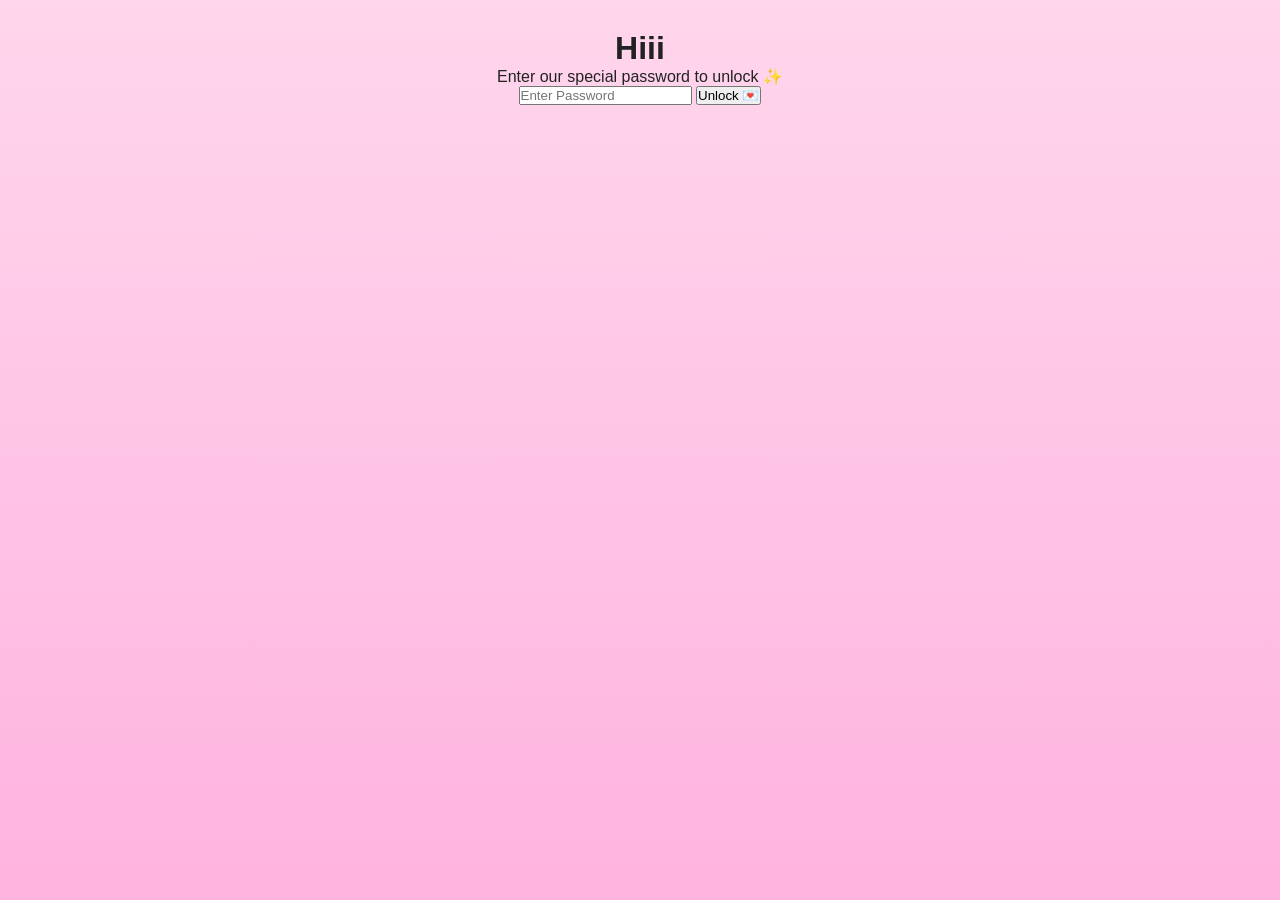
<file: index.html>
<!DOCTYPE html>
<html lang="en">

<head>
  <meta charset="UTF-8">
  <meta name="viewport" content="width=device-width, initial-scale=1.0">

  <title>Happy Anniversary </title>

  <link rel="stylesheet" href="style.css">
</head>

<body>

  <!-- PASSWORD GATE -->
  <div id="login" class="login-card">

    <h1>Hiii </h1>

    <p class="subtitle">
      Enter our special password to unlock ✨
    </p>

    <input 
      type="password"
      id="passwordInput"
      placeholder="Enter Password"
    >

    <button onclick="checkPassword()">
      Unlock 💌
    </button>

  </div>

  <!-- MAIN CONTENT -->
  <div id="content">

    <!-- HEADER -->
    <header class="box">
      HAPPY ANNIVERSARY 
    </header>

    <!-- HERO BUTTON -->
    <a href="foryou.html" target="_blank"  class="HERO">
      For You 
    </a>

    <!-- NAV BUTTONS -->
    <div class="button-group">

      <a href="music.html" target="_blank" class="button">
         Musics
      </a>

      <a href="Memories.html" target="_blank" class="button">
         Memories
      </a>

      <a href="more.html" target="_blank" class="button">
         More
      </a>

    </div>

    <!-- IMAGE -->
    <div class="photo-container">

      <img 
        class="photo"
        src="Images/cover.jfif"
        alt="Cute Picture"
      >

    </div>

  </div>

  <!-- JAVASCRIPT -->
  <script src="password.js"></script>

</body>

</html>
</file>
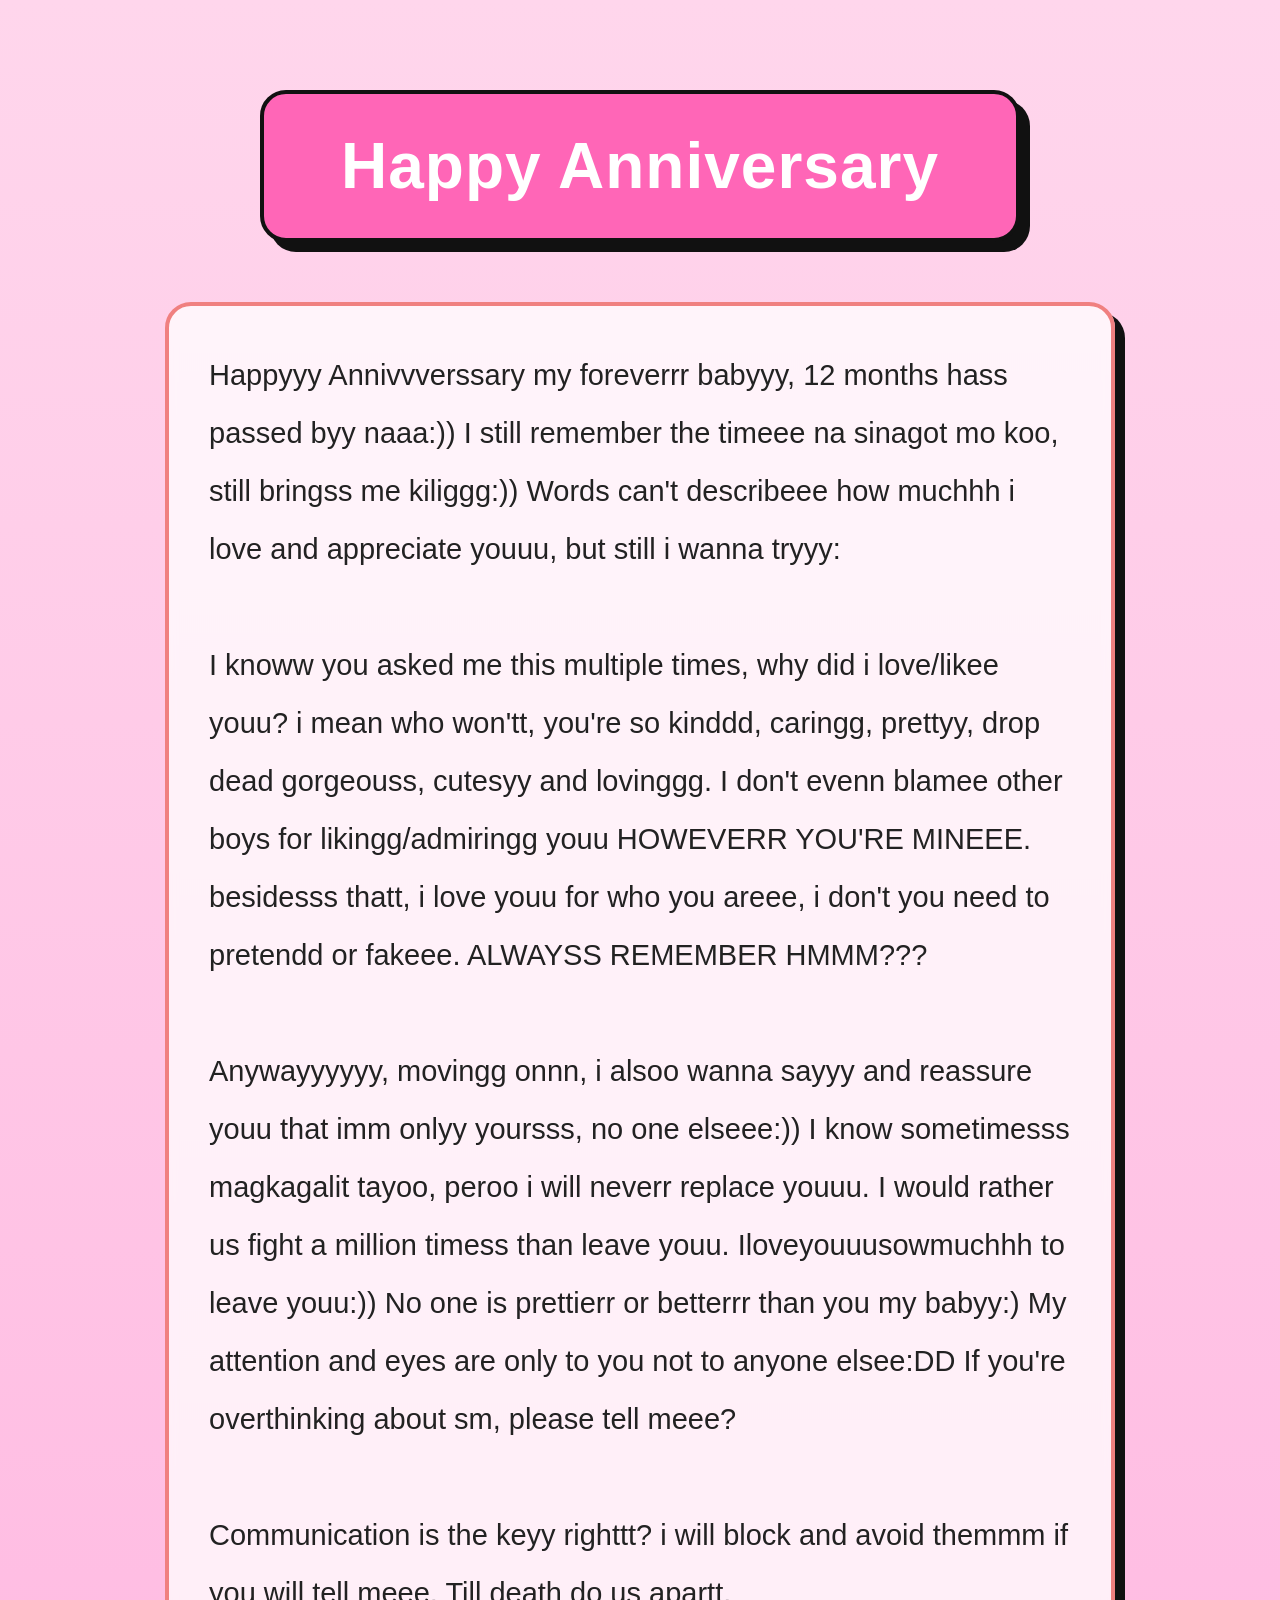
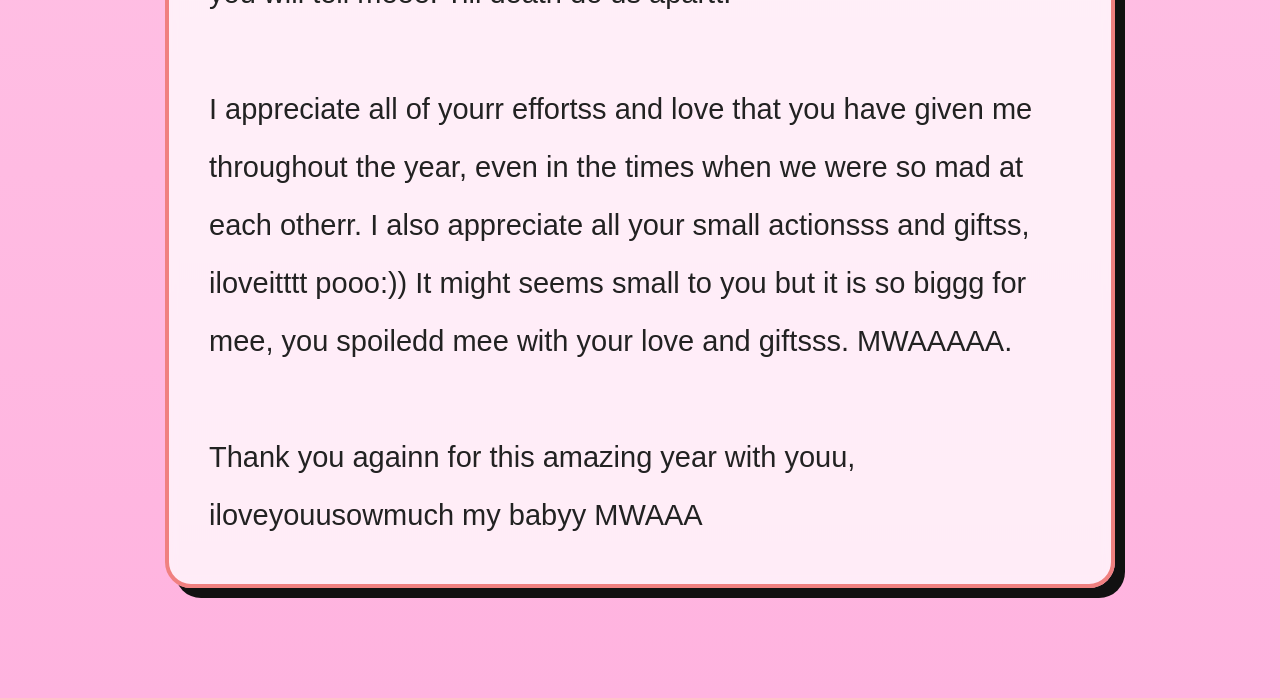
<file: foryou.html>
<!DOCTYPE html>
<html lang="en">

<head>
    <meta charset="UTF-8">

    <title>For You</title>

    <!-- CSS -->
    <link rel="stylesheet" href="foryou.css">

    <!-- Mobile Responsive -->
    <meta name="viewport" content="width=device-width, initial-scale=1.0">

    <!-- Font -->
    <link href="https://fonts.googleapis.com/css2?family=Fredoka:wght@400;600&display=swap" rel="stylesheet">
</head>

<body>

    <div class="love">
        Happy Anniversary
    </div>

    <div class="heart-bg"></div>

    <div class="word">
        Happyyy Annivvverssary my foreverrr babyyy, 12 months hass passed byy naaa:))
        I still remember the timeee na sinagot mo koo, still bringss me kiliggg:))
        Words can't describeee how muchhh i love and appreciate youuu, but still i wanna tryyy:

        <br><br>

        I knoww you asked me this multiple times, why did i love/likee youu?
        i mean who won'tt, you're so kinddd, caringg, prettyy, drop dead gorgeouss,
        cutesyy and lovinggg. I don't evenn blamee other boys for likingg/admiringg youu
        HOWEVERR YOU'RE MINEEE. besidesss thatt, i love youu for who you areee,
        i don't you need to pretendd or fakeee. ALWAYSS REMEMBER HMMM???

        <br><br>

        Anywayyyyyy, movingg onnn, i alsoo wanna sayyy and reassure youu that imm onlyy yoursss,
        no one elseee:)) I know sometimesss magkagalit tayoo, peroo i will neverr replace youuu.
        I would rather us fight a million timess than leave youu.
        Iloveyouuusowmuchhh to leave youu:))
        No one is prettierr or betterrr than you my babyy:)
        My attention and eyes are only to you not to anyone elsee:DD
        If you're overthinking about sm, please tell meee?

        <br><br>

        Communication is the keyy righttt?
        i will block and avoid themmm if you will tell meee.
        Till death do us apartt.

        <br><br>

        I appreciate all of yourr effortss and love that you have given me throughout the year,
        even in the times when we were so mad at each otherr.
        I also appreciate all your small actionsss and giftss, iloveitttt pooo:))
        It might seems small to you but it is so biggg for mee,
        you spoiledd mee with your love and giftsss. MWAAAAA.

        <br><br>

        Thank you againn for this amazing year with youu,
        iloveyouusowmuch my babyy MWAAA
    </div>

</body>

</html>
</file>
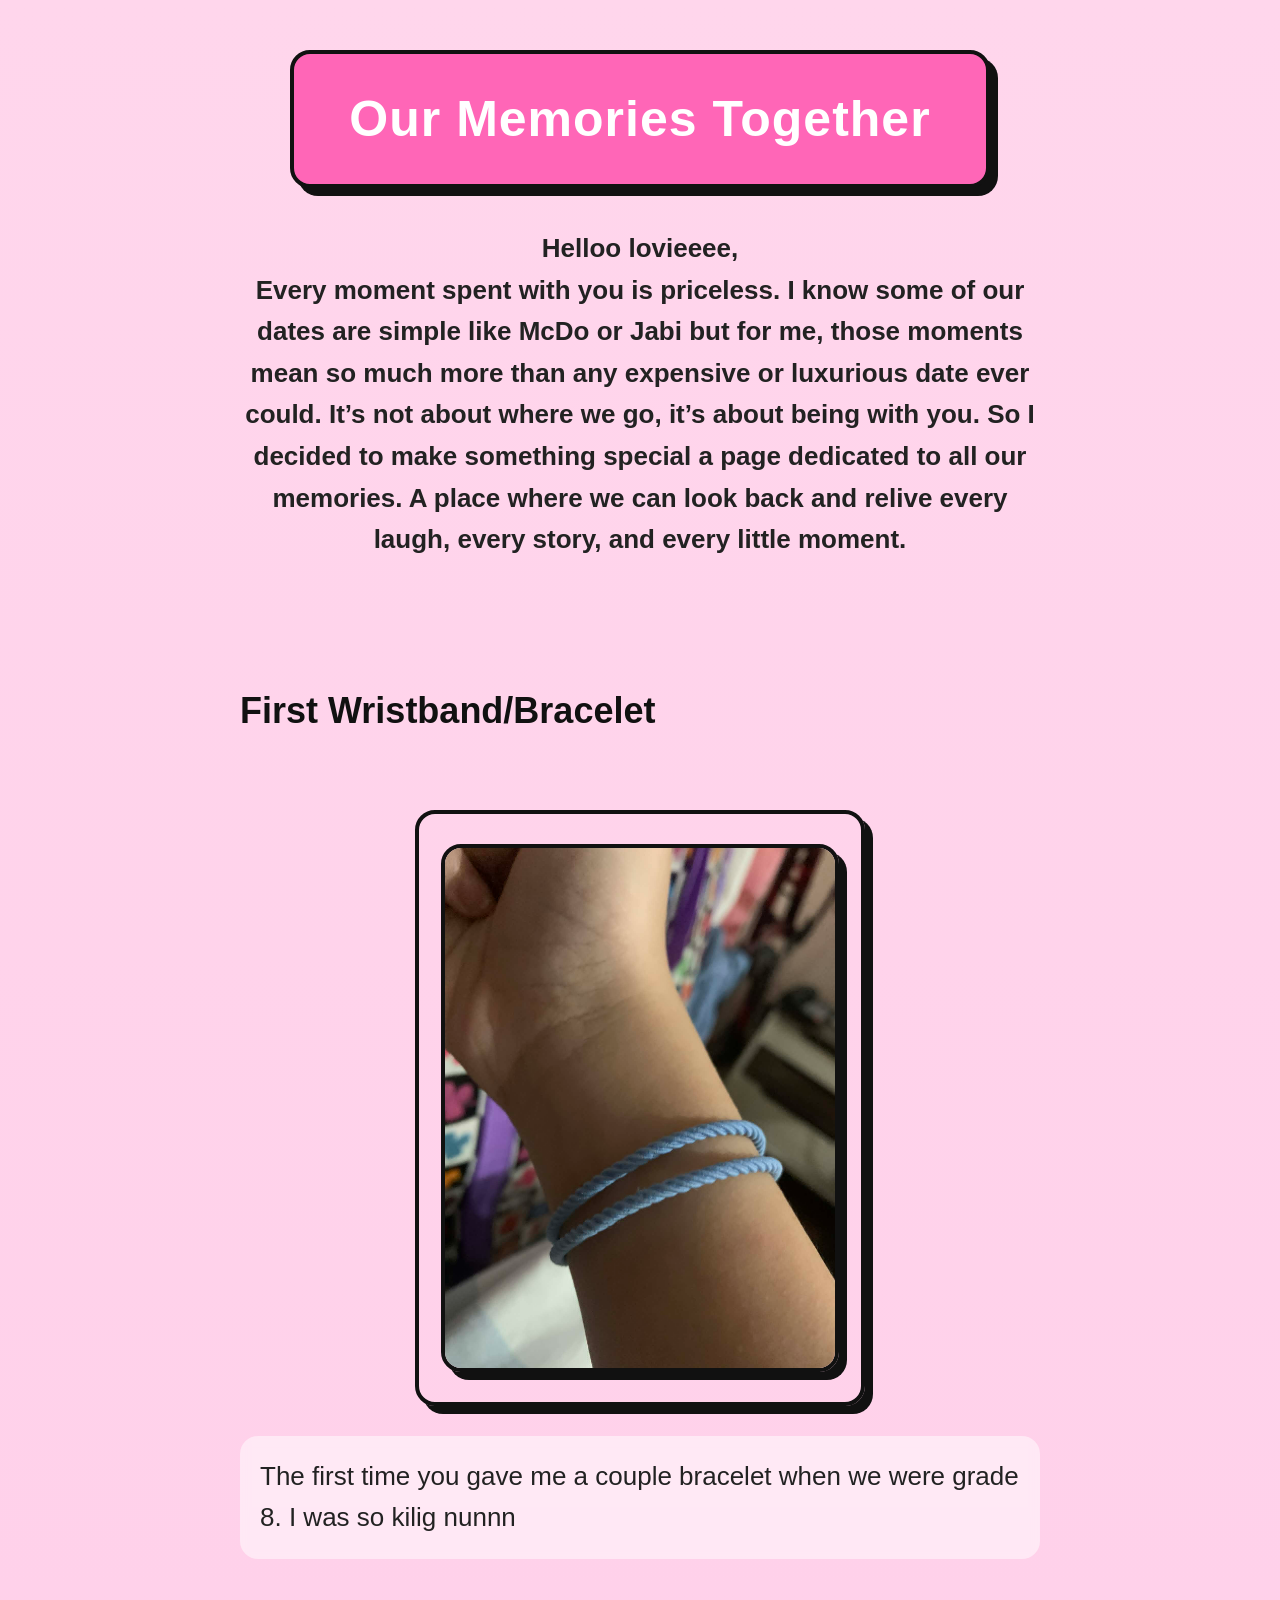
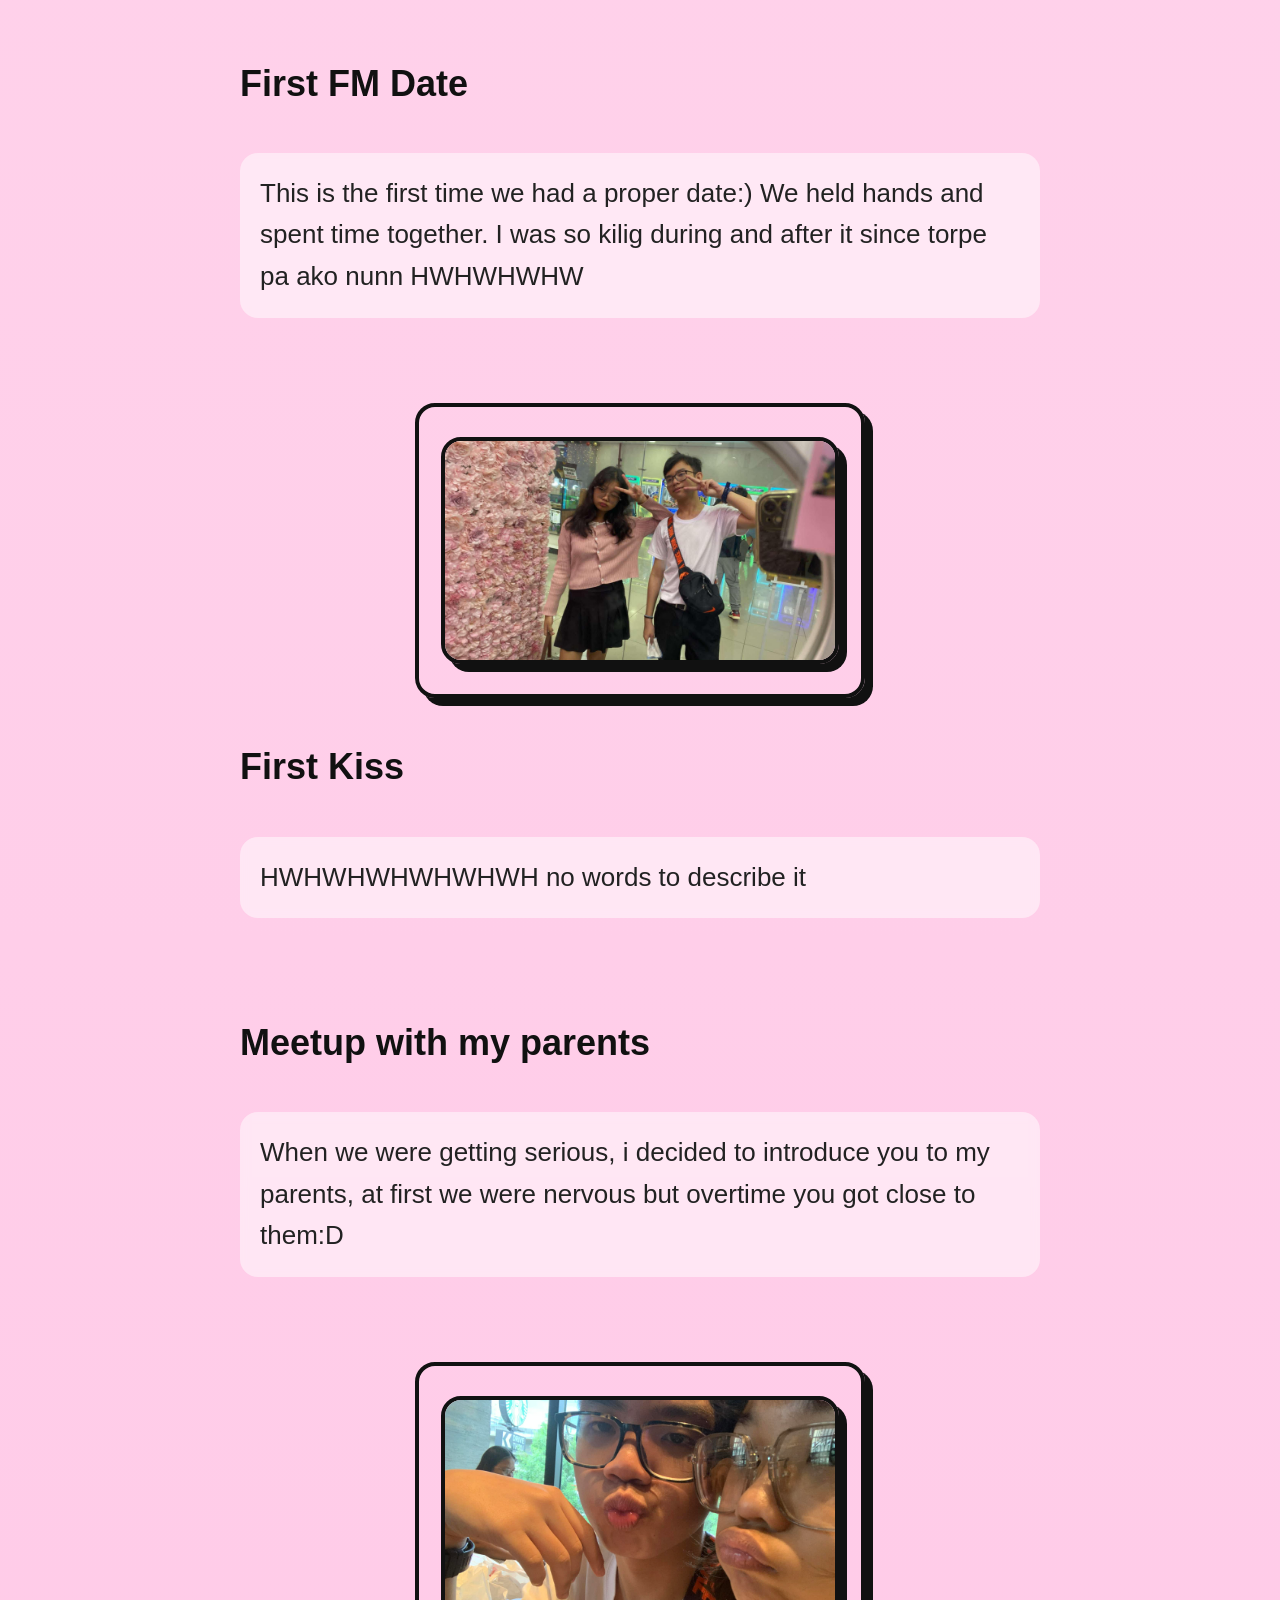
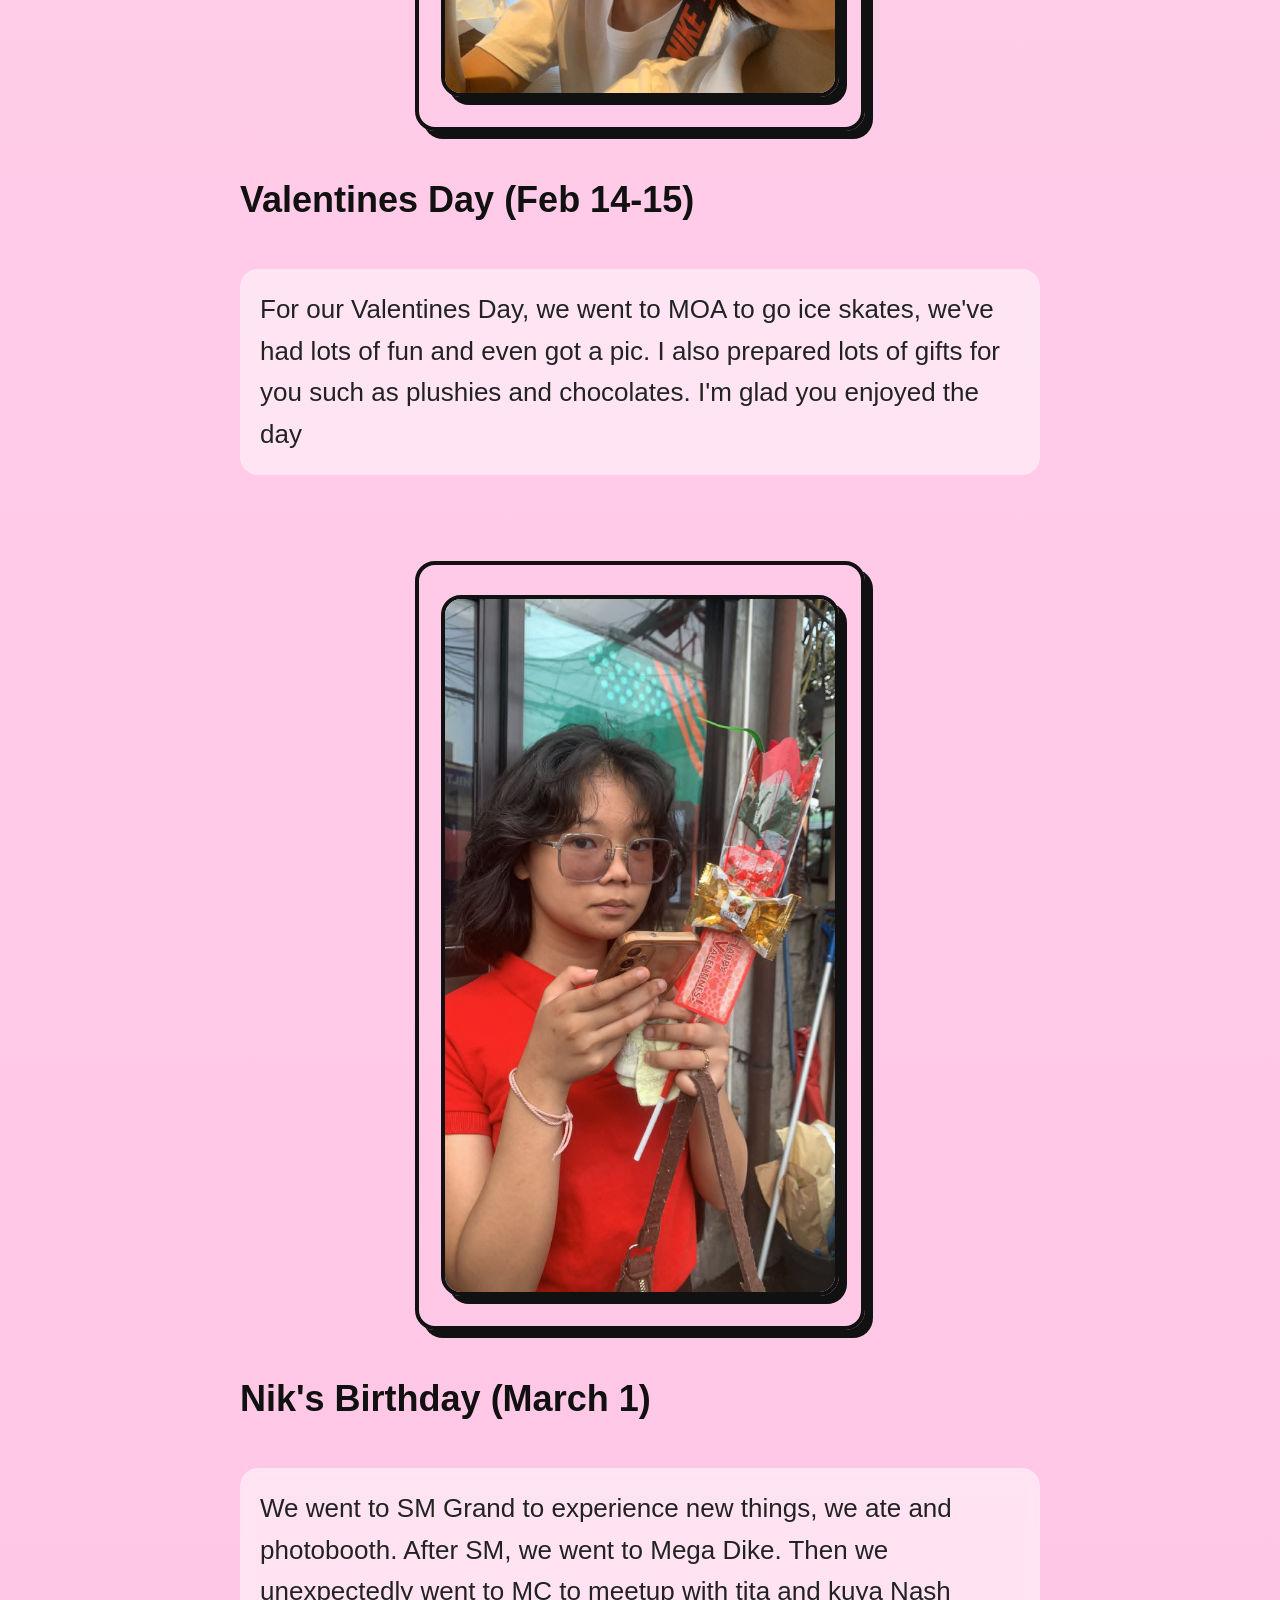
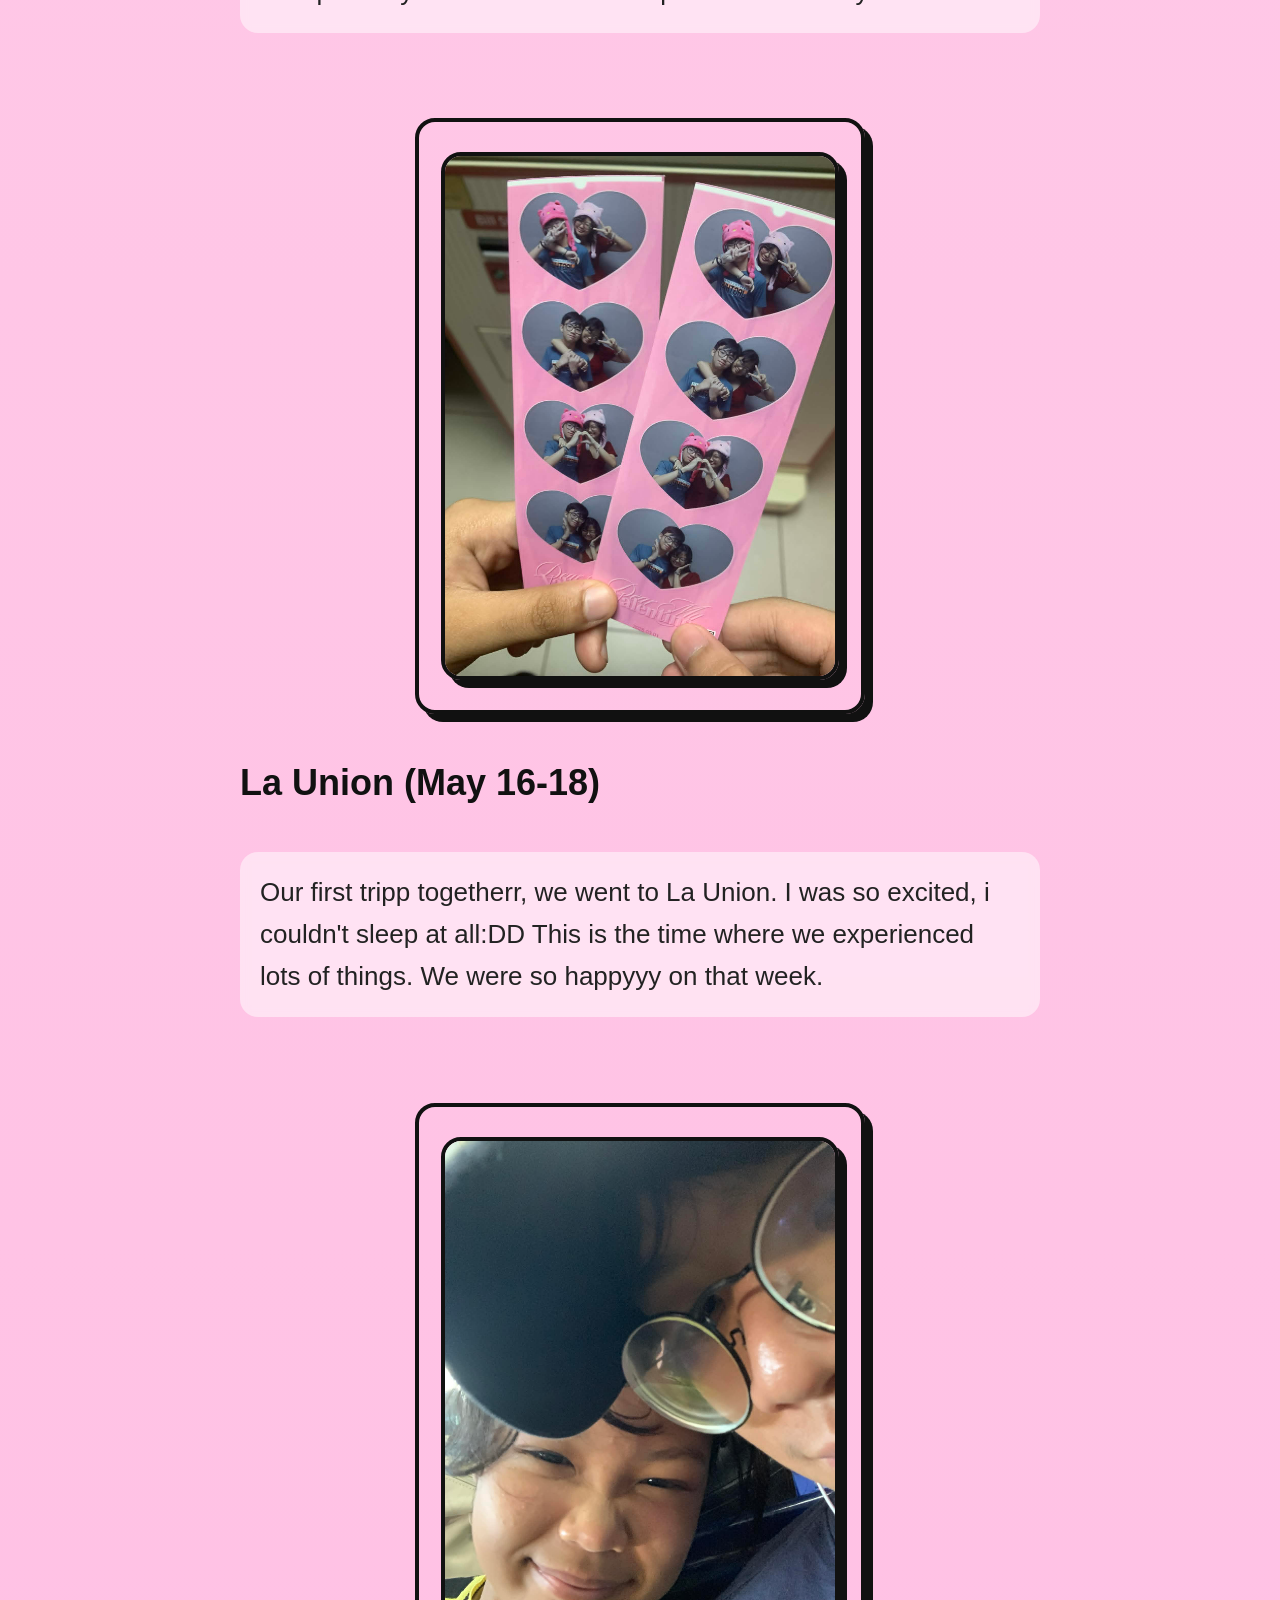
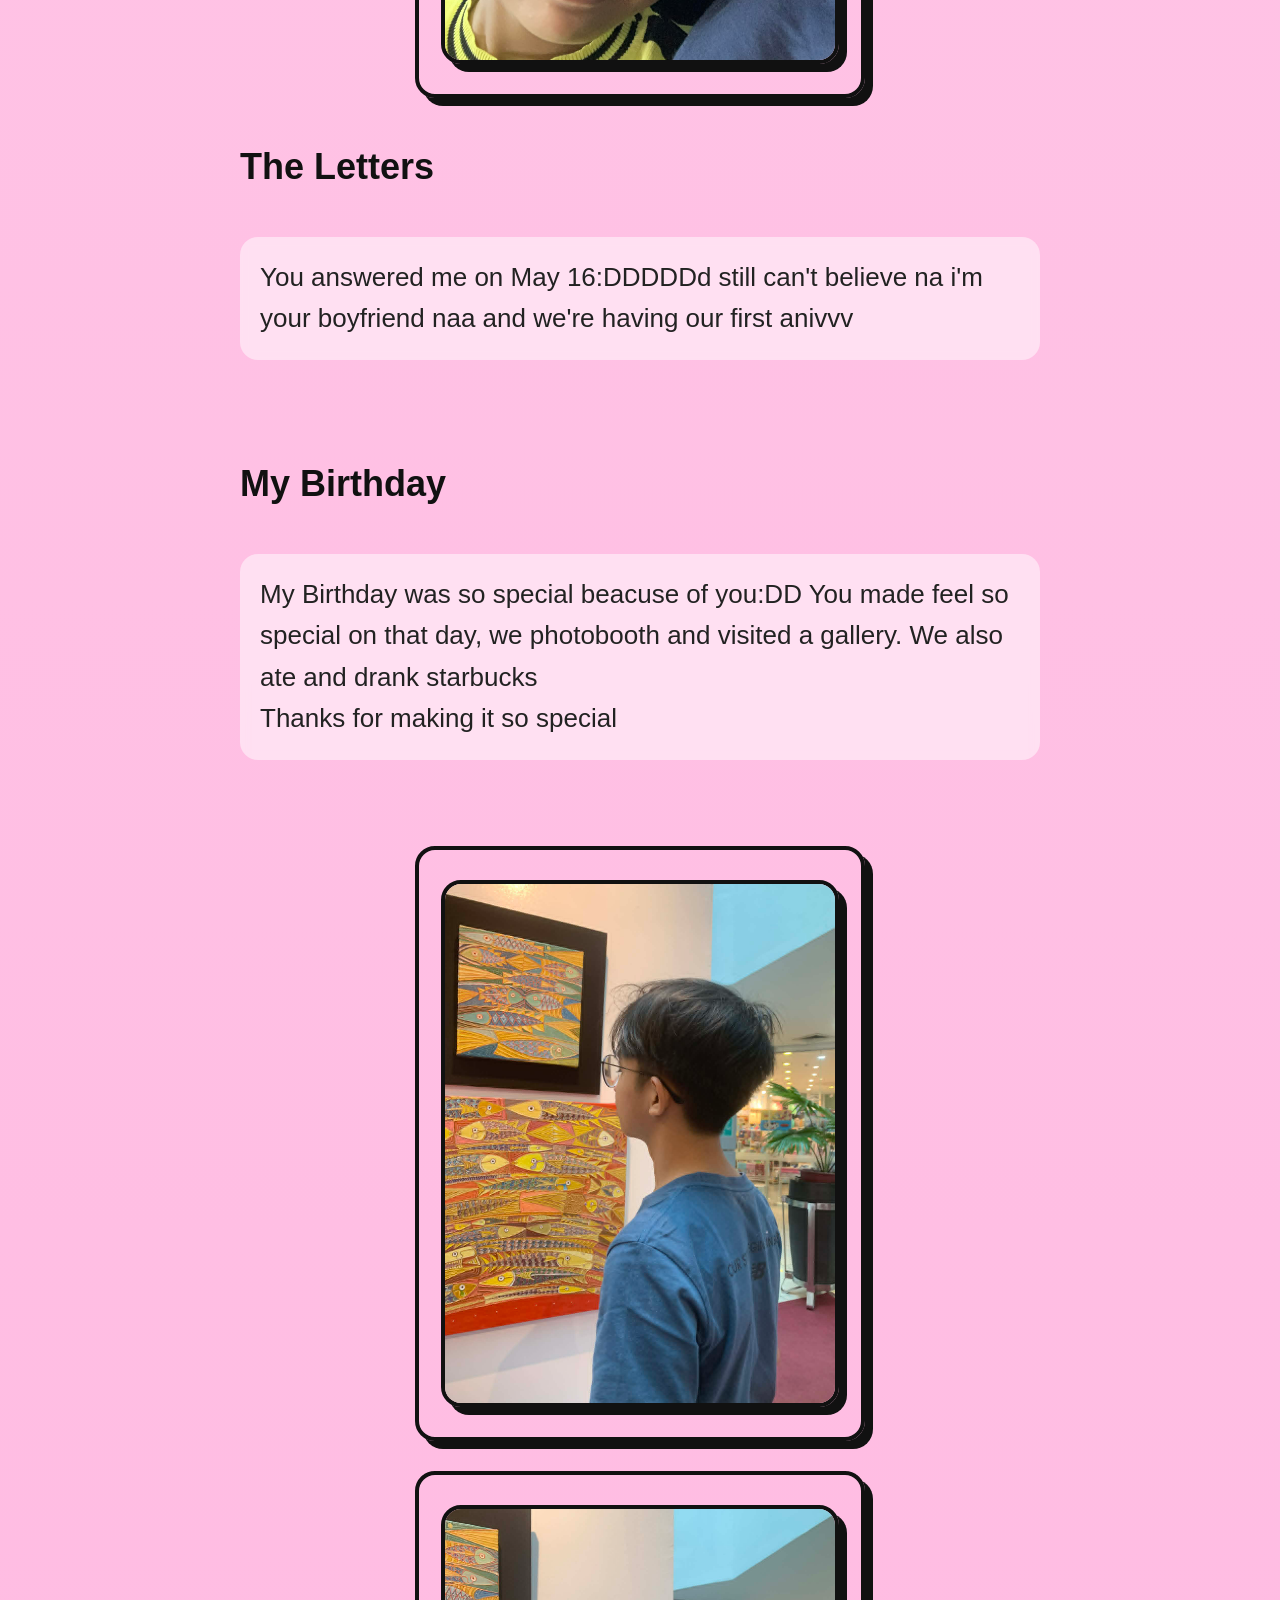
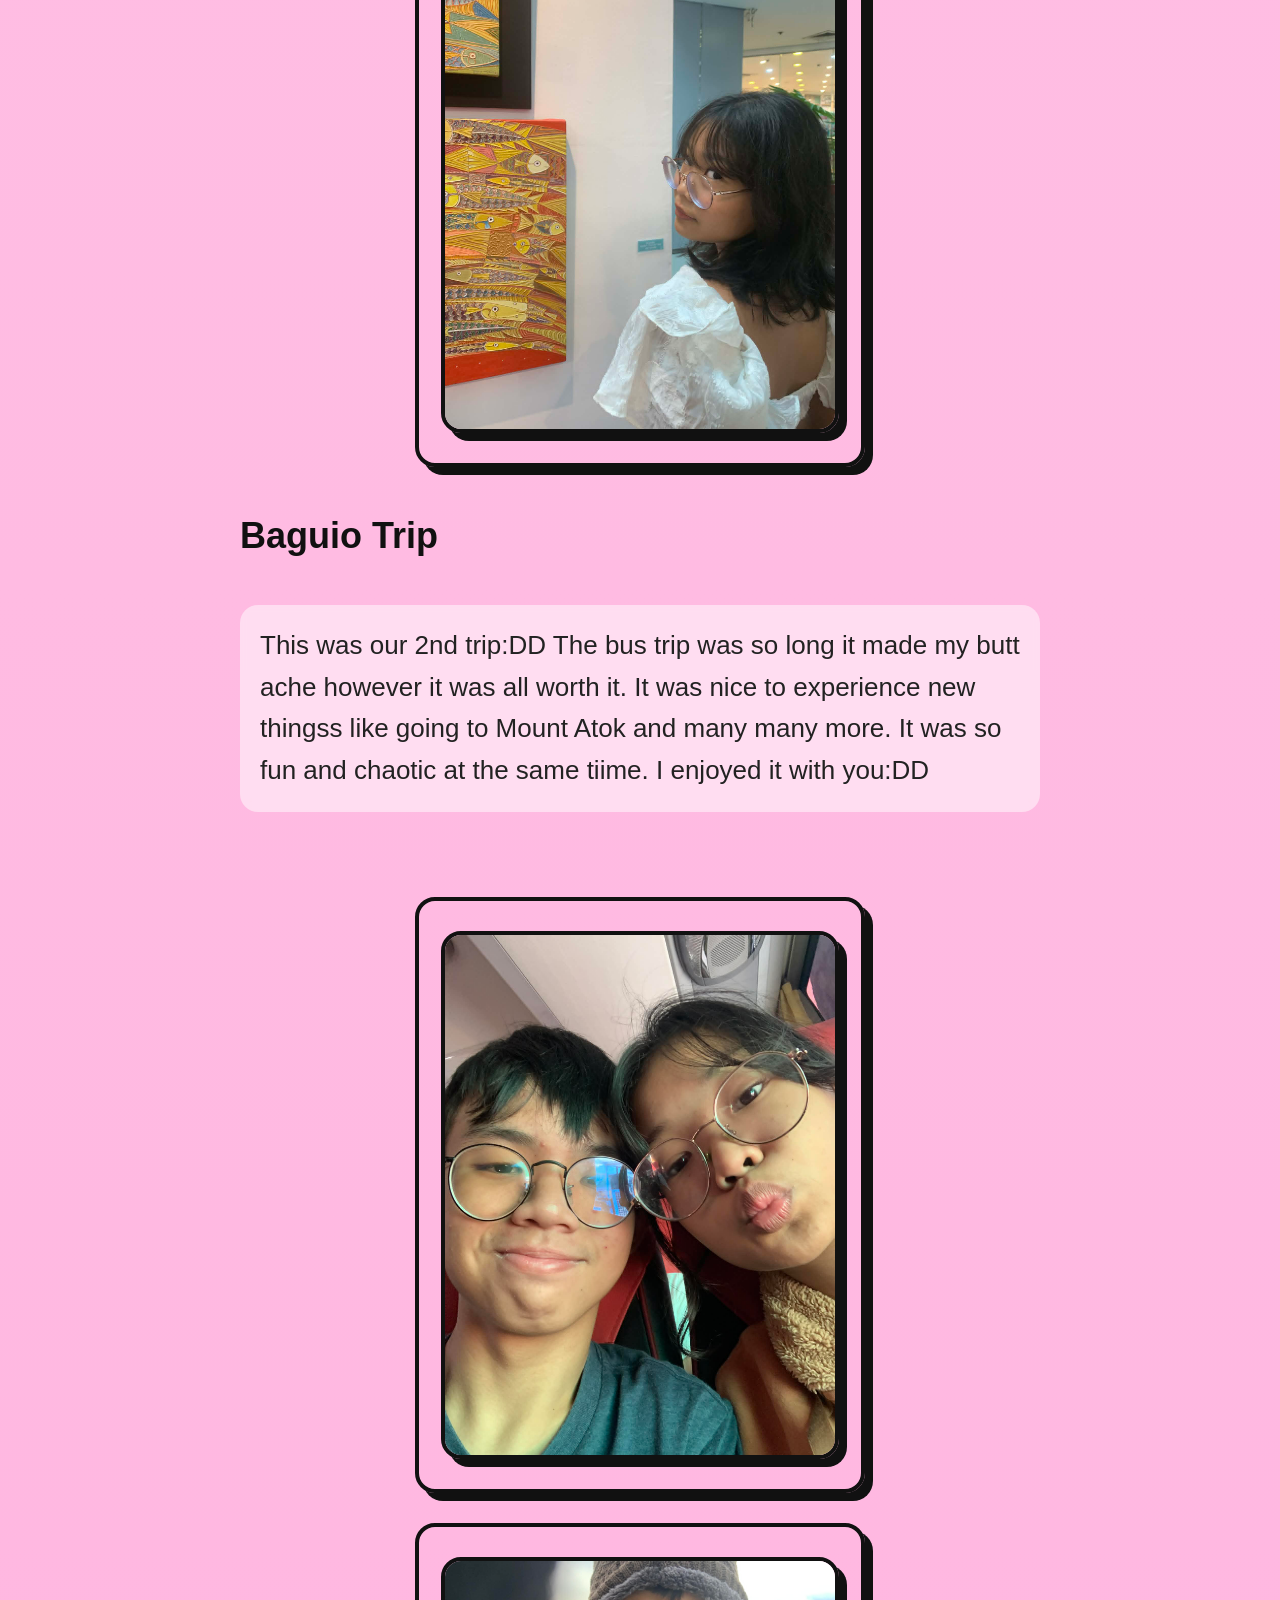
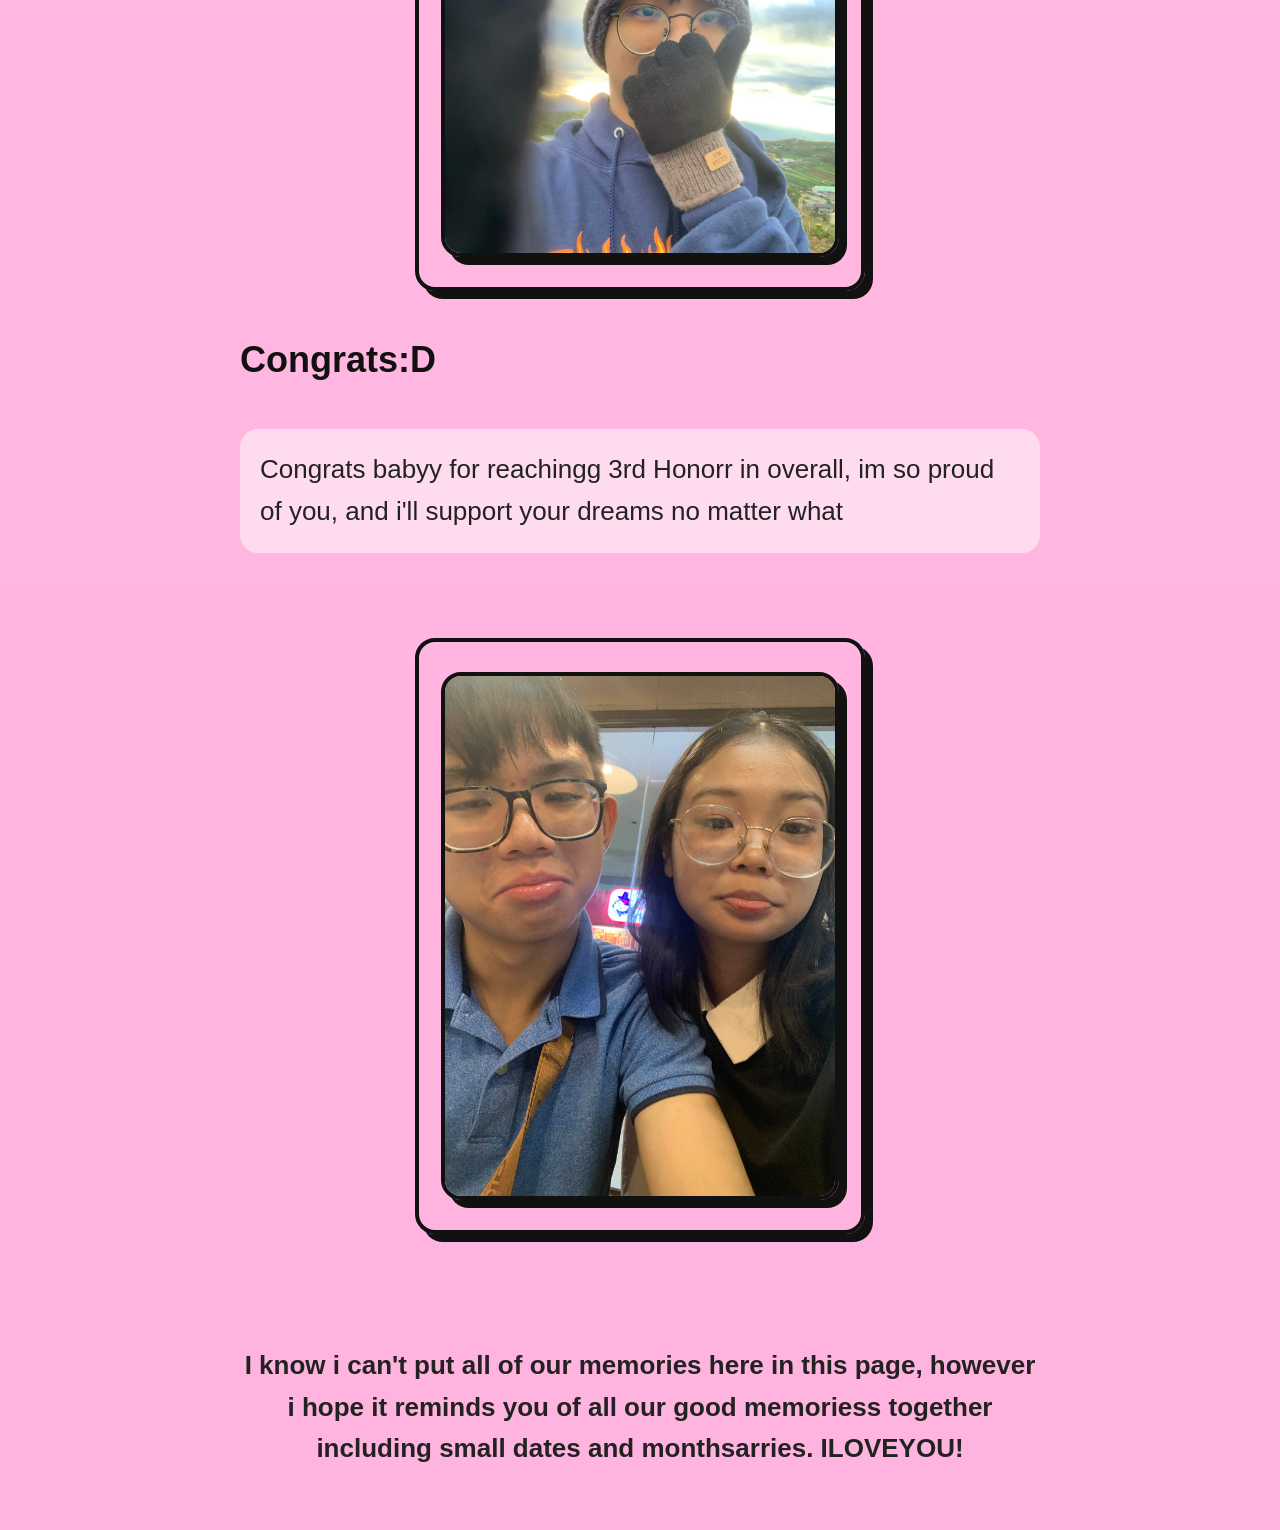
<file: Memories.html>
<!DOCTYPE html>
<html>
    <head>
        <title>Memories</title>
    <link rel="stylesheet" href="Memory.css">
        <meta name="viewport" content="width=device-width, initial-scale=1.0">
    </head>
    <body>
        <div class="head">
            Our Memories Together
        </div>


        <div class="center">
            Helloo lovieeee,
         <br>
        Every moment spent with you is priceless. I know some of our dates are simple like McDo or Jabi but for me, those moments mean so much more than any expensive or luxurious date ever could. It’s not about where we go, it’s about being with you.
         So I decided to make something special a page dedicated to all our memories. A place where we can look back and relive every laugh, every story, and every little moment.
        </div>
        <br>
        <br>
        <div class="text">
            First Wristband/Bracelet
        </div>
        <br><div class="memory">
      <img class="memory" src="Images/tie.jfif" alt="cute pic">
    </div>

        <div class="word">
            The first time you gave me a couple bracelet when we were grade 8. I was so kilig nunnn
        </div>
        <br>

        <div class="text">
            First FM Date
        </div>
        <br>  
        <div class="word">
            This is the first time we had a proper date:) We held hands and spent time together. I was so kilig during and after it since torpe pa ako nunn HWHWHWHW
        </div>
        <br>
        <div class="memory">
      <img class="memory" src="Images/fm.jfif" alt="cute pic">
    </div>

        <div class="text">
            First Kiss
        </div>
         <br>

        <div class="word">
            HWHWHWHWHWHWH no words to describe it
        </div>
        <br>

        <div class="text">
            Meetup with my parents
        </div>
         <br>
        <div class="word">
            When we were getting serious, i decided to introduce you to my parents, at first we were nervous but overtime you got close to them:D
        </div>
        <br>
        <div class="memory">
      <img class="memory" src="Images/meet.jfif" alt="cute pic">
    </div>

        <div class="text">
           Valentines Day (Feb 14-15)
        </div>
         <br>
        <div class="word">
           For our Valentines Day, we went to MOA to go ice skates, we've had lots of fun and even got a pic.
           I also prepared lots of gifts for you such as plushies and chocolates. I'm glad you enjoyed the day
        </div>
        <br> <div class="memory">
      <img class="memory" src="Images/feb.jfif" alt="cute pic">
    </div>

         <div class="text">
           Nik's Birthday (March 1)
        </div>
         <br>
        
        <div class="word">
           We went to SM Grand to experience new things, we ate and photobooth. After SM, we went to Mega Dike. Then we unexpectedly went to MC to meetup with tita and kuya Nash
        </div>
        <br>
         <div class="memory">
      <img class="memory" src="Images/march.jfif" alt="cute pic">
    </div>


        <div class="text">
           La Union (May 16-18)
        </div>
         <br>
        <div class="word">
        Our first tripp togetherr, we went to La Union. I was so excited, i couldn't sleep at all:DD This is the time where we experienced lots of things. We were so happyyy on that week.
        </div>
        <br>
        <div class="memory">
      <img class="memory" src="Images/trip.jfif" alt="cute pic">
    </div>

<section>
         <div class="text">
           The Letters
        </div>
         <br>
        <div class="word">
        You answered me on May 16:DDDDDd still can't believe na i'm your boyfriend naa and we're having our first anivvv
        </div>
        <br>

        <div class="text">
           My Birthday
        </div>
         <br>
        <div class="word">
        My Birthday was so special beacuse of you:DD You made feel so special on that day, we photobooth and visited a gallery. We also ate and drank starbucks
        <br> Thanks for making it so special
        </div>
        <br>
        <div class="memory">
      <img class="memory" src="Images/bd.jfif" alt="cute pic">
    </div>
    <div class="memory">
      <img class="memory" src="Images/bd2.jfif" alt="cute pic">
    </div>
</section>
    
<section>
     <div class="text">
           Baguio Trip
        </div>
         <br>
        <div class="word">
        This was our 2nd trip:DD The bus trip was so long it made my butt ache however it was all worth it. It was nice to experience new thingss like going to Mount Atok and many many more. 
        It was so fun and chaotic at the same tiime. I enjoyed it with you:DD
        </div>
        <br>
        <div class="memory">
      <img class="memory" src="Images/trip2.jfif" alt="cute pic">
    </div>
    <div class="memory">
      <img class="memory" src="Images/trip3.jfif" alt="cute pic">
    </div>
</section>


<section>
     <div class="text">
           Congrats:D
        </div>
         <br>
        <div class="word">
        Congrats babyy for reachingg 3rd Honorr in overall, im so proud of you, and i'll support your dreams no matter what
        </div>
        <br>
        <div class="memory">
      <img class="memory" src="Images/proud.jfif" alt="cute pic">
    </div>
</section>
<br>
<br>
 <div class="center">
        I know i can't put all of our memories here in this page, however i hope it reminds you of all our good memoriess together including small dates and monthsarries. ILOVEYOU!
        </div>

    </body>
</html>
</file>
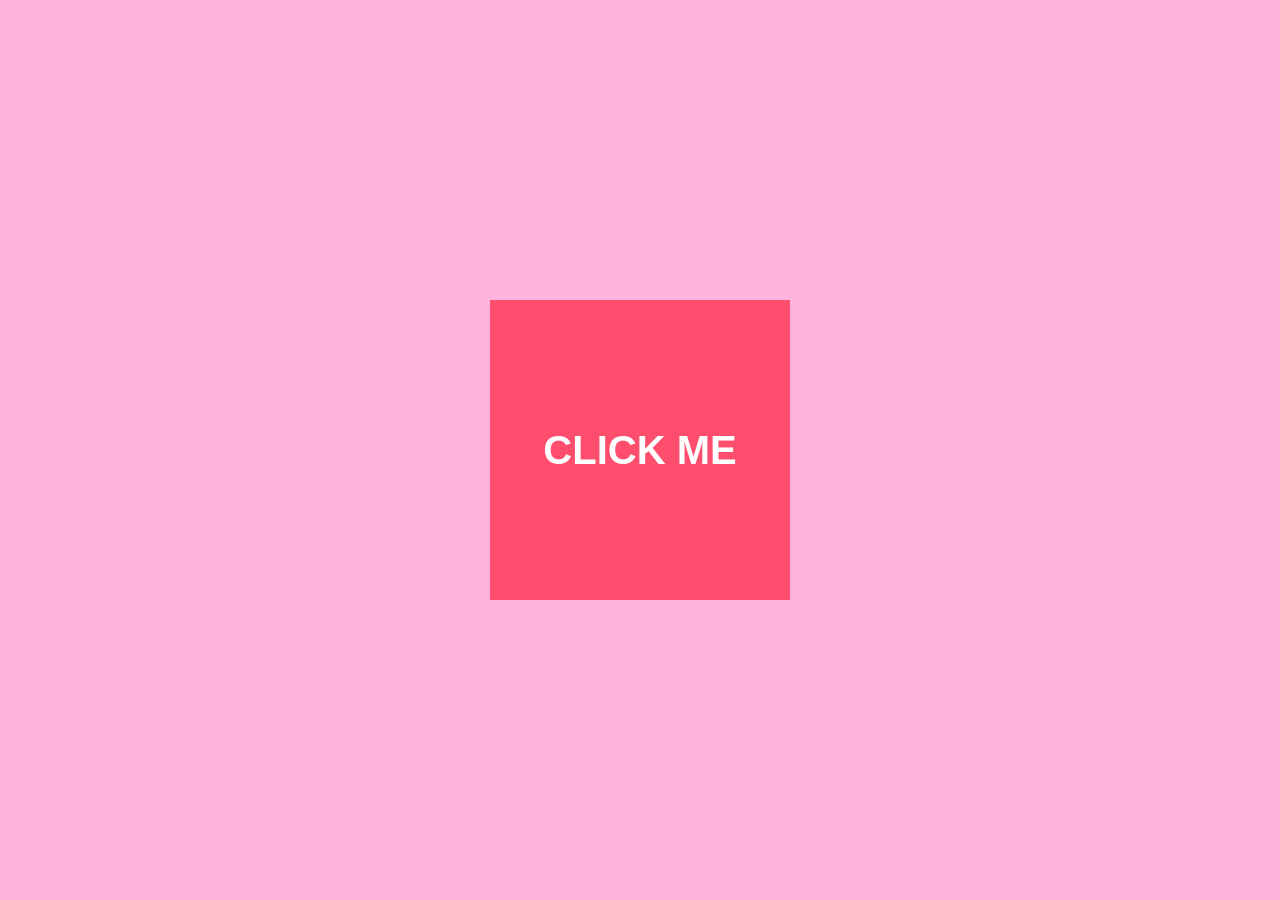
<file: more.html>
<!DOCTYPE html>
<html>
    <head>
        <title>MORE</title>
    <link rel="stylesheet" href="more.css">
        <meta name="viewport" content="width=device-width, initial-scale=1.0">
    </head>
<body>
       <div class="button" id="btn">
        CLICK ME
    </div>

    <script>
        const btn = document.getElementById("btn");

        btn.addEventListener("click", function () {

            if (!btn.classList.contains("heart")) {

                btn.classList.add("heart");
                btn.innerHTML = "<span>I hope you enjoyed/likedd this website i made for you:D i know it ain't much but it took me really long to make this due to the javascript and CSS. Thank you for always making me feel so loved. MWAAA</span>";

            } else {

                btn.classList.remove("heart");
                btn.innerHTML = "CLICK ME";

            }

        });
    </script>
</body>
</file>
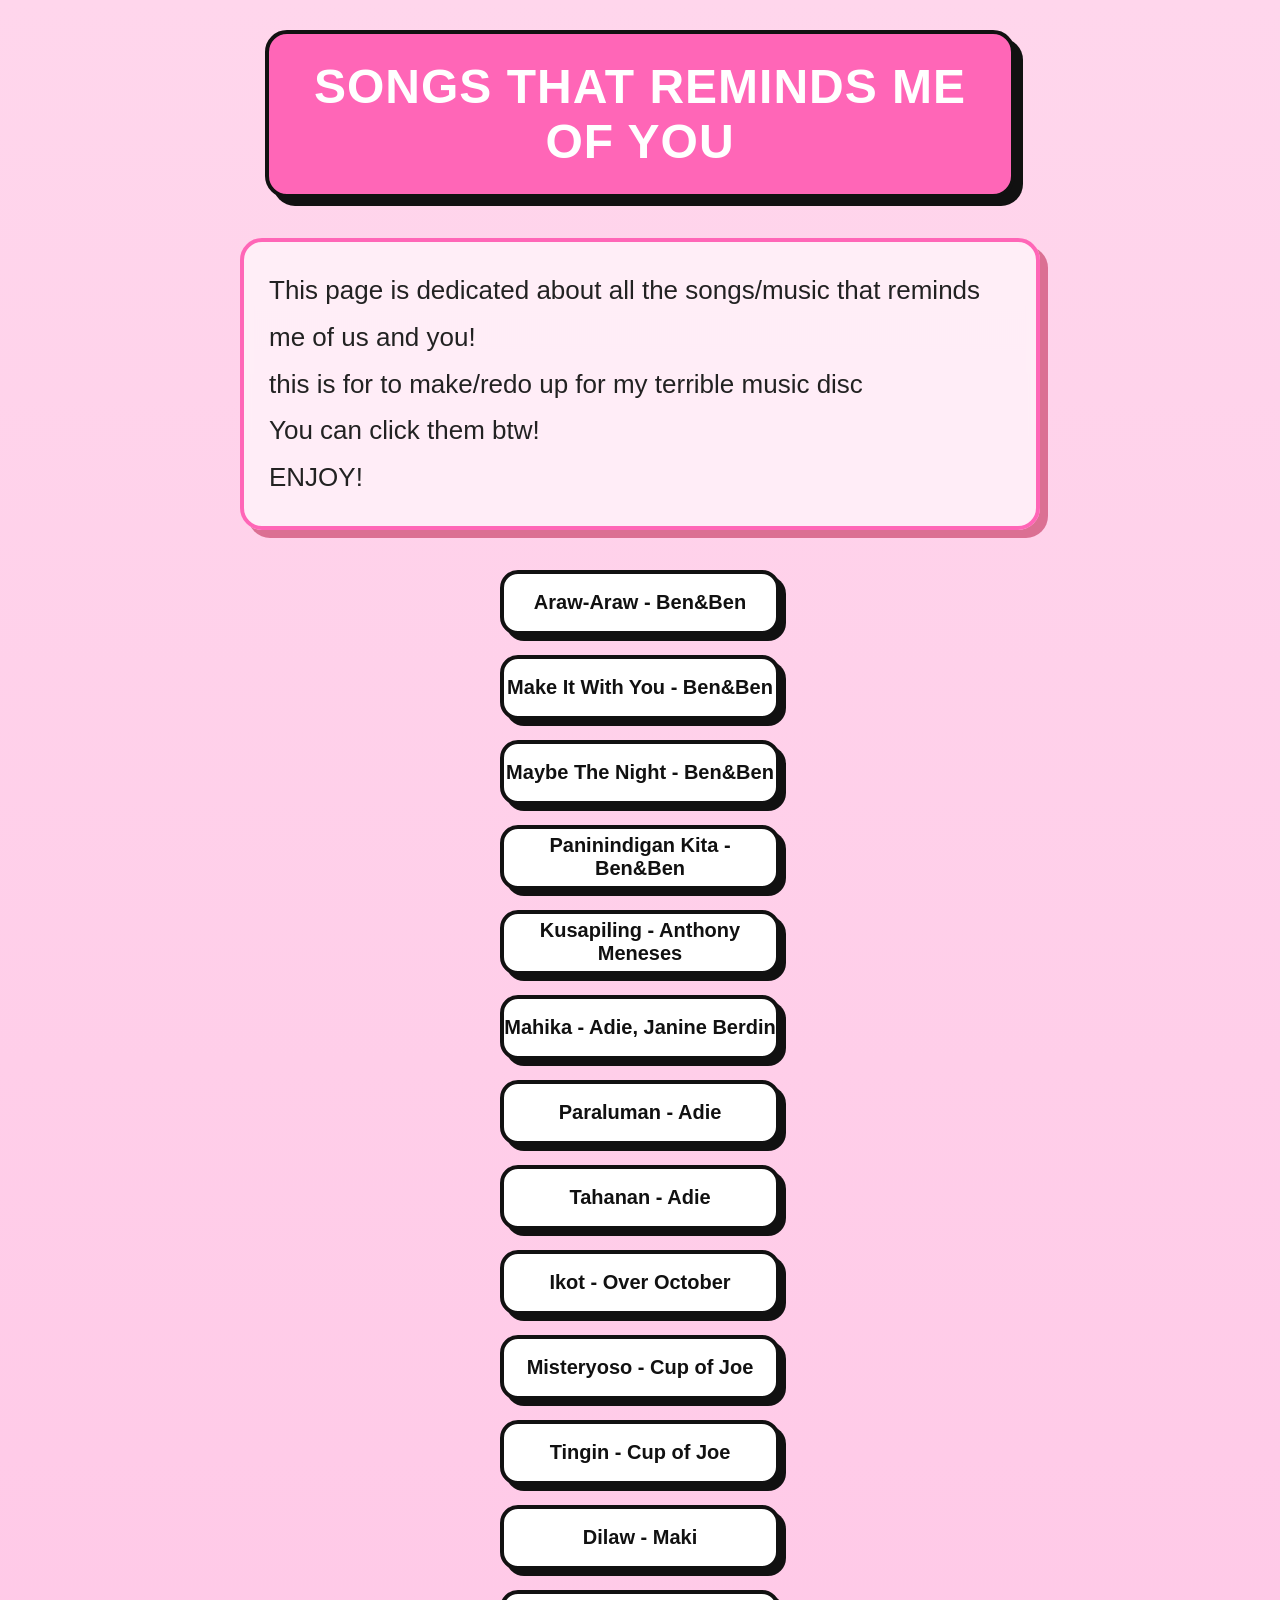
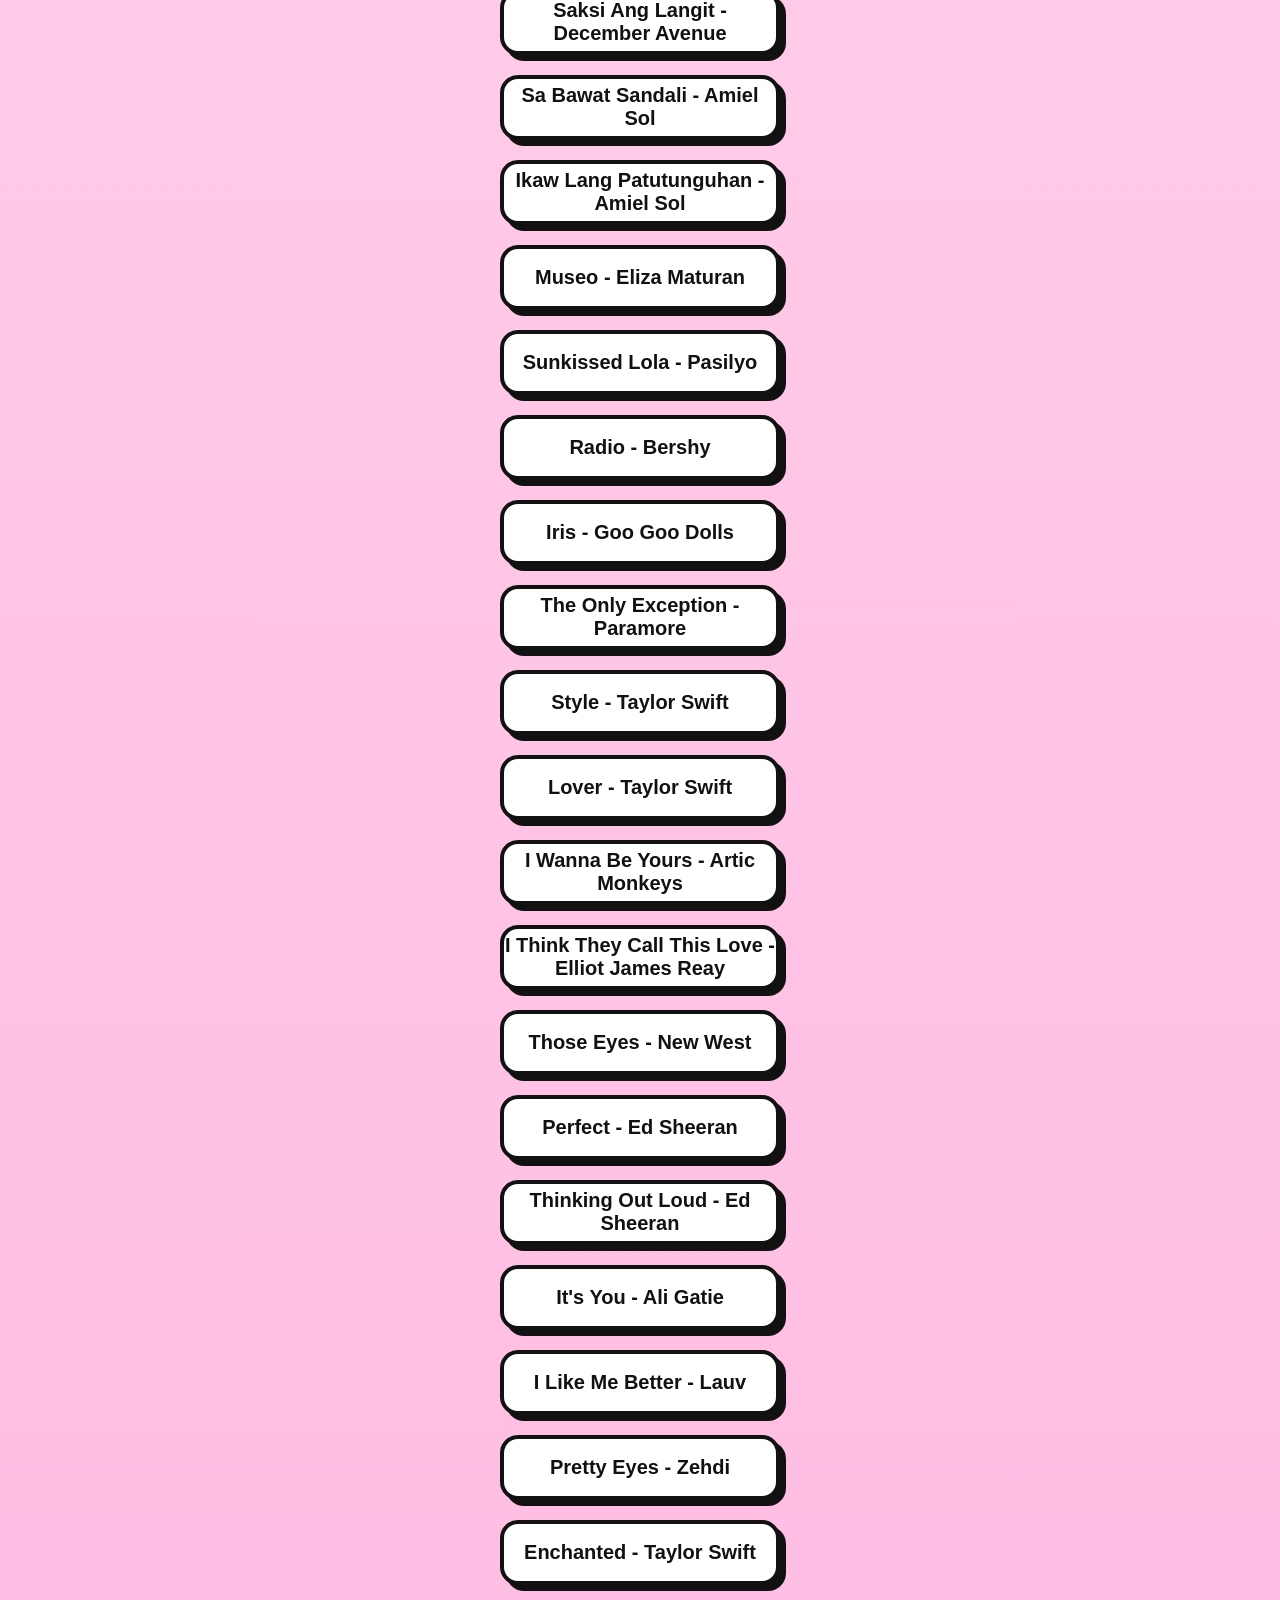
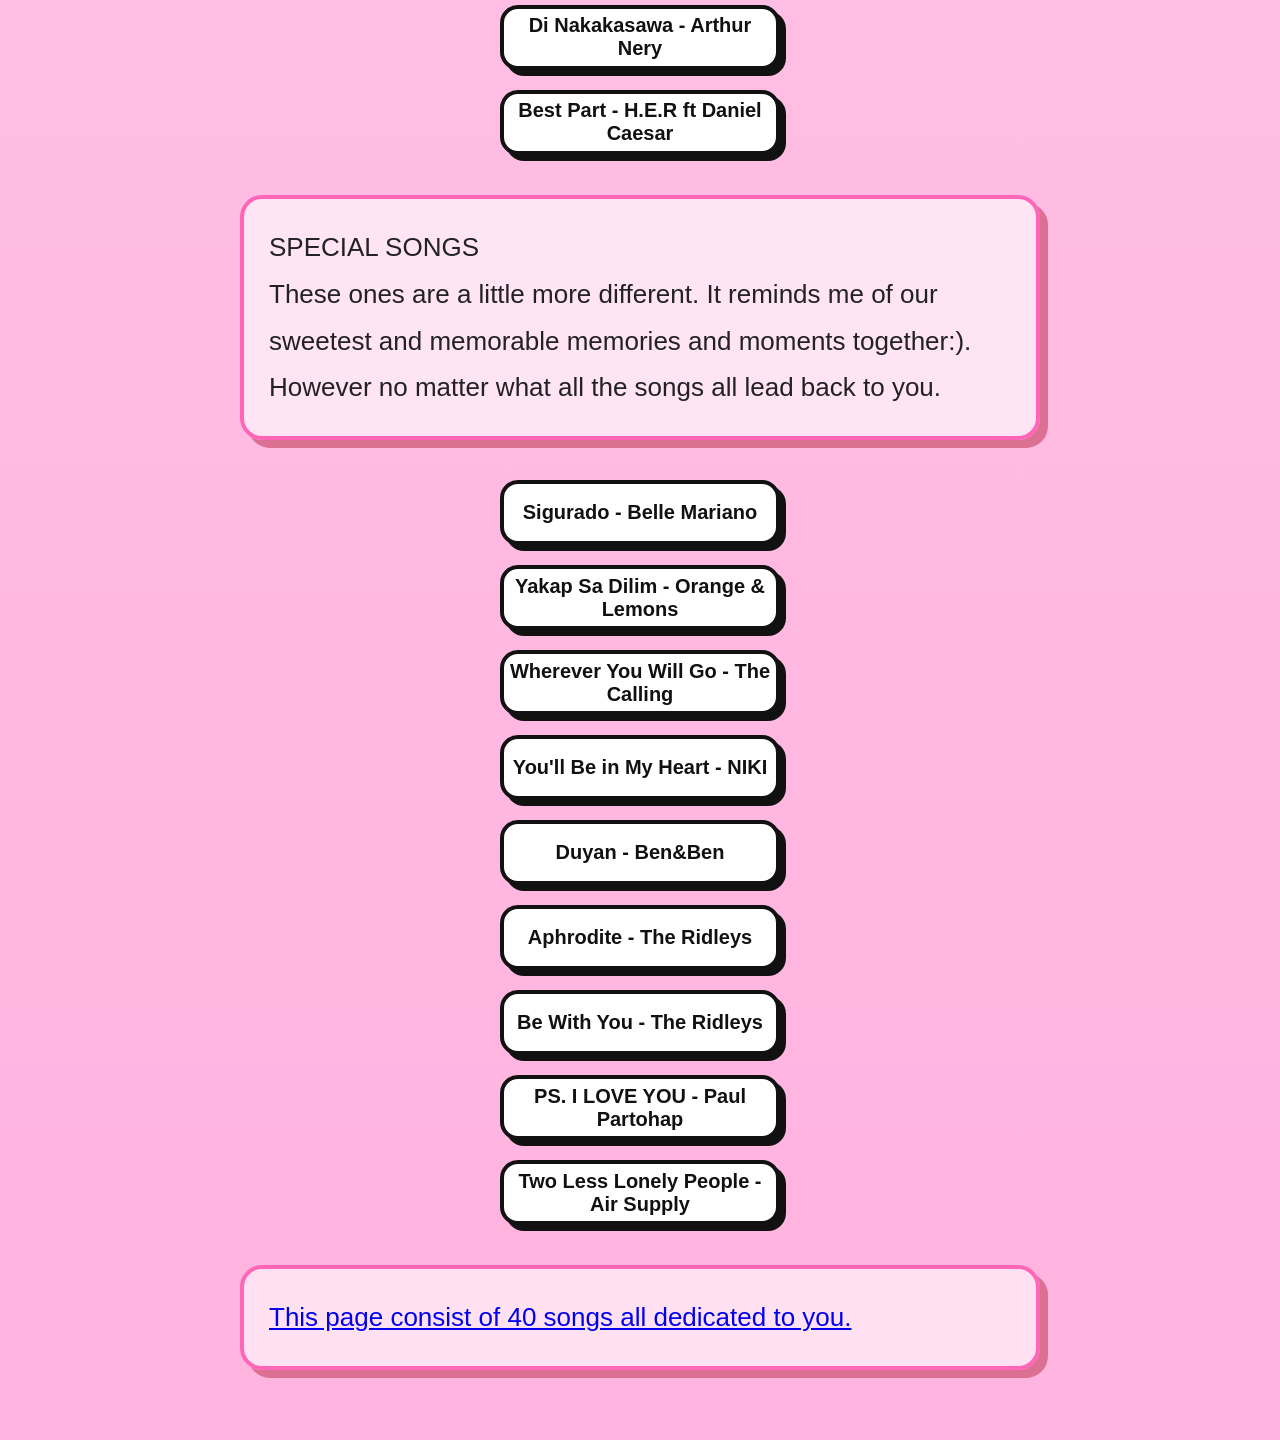
<file: music.html>
<!DOCTYPE html>
<html>
  <head>
    <title>Music</title>
    <link rel="stylesheet" href="music.css">
    <meta name="viewport" content="width=device-width, initial-scale=1.0">
  </head>

  <body>

    <div class="box">
      SONGS THAT REMINDS ME OF YOU
    </div>

   <div class="word">
    This page is dedicated about all the songs/music that reminds me of us and you! <br>
    this is for to make/redo up for my terrible music disc <br>
     You can click them btw! <br>
     ENJOY!
   </div>

<div class="links">
<a href="https://www.youtube.com/watch?v=V4qjAyb4lNI" target="_blank">
  Araw-Araw - Ben&Ben
</a>
</div>

<div class="links">
<a href="https://www.youtube.com/watch?v=B4HD6aC4Wos&list=RDB4HD6aC4Wos&start_radio=1" target="_blank">
  Make It With You - Ben&Ben
</a>
</div>

<div class="links">
<a href="https://www.youtube.com/watch?v=YC_uJXpsYC4&list=RDYC_uJXpsYC4&start_radio=1" target="_blank">
  Maybe The Night - Ben&Ben
</a>
</div>

<div class="links">
<a href="https://www.youtube.com/watch?v=EMSAEKeloC8&list=PLj5wZAjw2JjCCWBrDhQT8G5cc0mkCo5PM" target="_blank">
  Paninindigan Kita - Ben&Ben
</a>
</div>

<div class="links">
<a href="https://www.youtube.com/watch?v=HJyzcLMon94&list=RDHJyzcLMon94&start_radio=1" target="_blank">
  Kusapiling -  Anthony Meneses
</a>
</div>

<div class="links">
<a href="https://www.youtube.com/watch?v=9tLglpFAyIg&list=RD9tLglpFAyIg&start_radio=1" target="_blank">
  Mahika - Adie, Janine Berdin
</a>
</div>

<div class="links">
<a href="https://www.youtube.com/watch?v=1ozScYqgUgw&list=RD1ozScYqgUgw&start_radio=1" target="_blank">
  Paraluman - Adie
</a>
</div>

<div class="links">
<a href="https://www.youtube.com/watch?v=51Jn7_lW58o&list=RD51Jn7_lW58o&start_radio=1" target="_blank">
  Tahanan -  Adie
</a>
</div>

<div class="links">
<a href="https://www.youtube.com/watch?v=8yvWcZ8BtrQ&list=RD8yvWcZ8BtrQ&start_radio=1" target="_blank">
  Ikot - Over October
</a>
</div>

<div class="links">
<a href="https://www.youtube.com/watch?v=Svm0vY91oN0&list=RDxVxD-u1DhVQ&index=10" target="_blank">
  Misteryoso - Cup of Joe
</a>
</div>

<div class="links">
<a href="https://www.youtube.com/watch?v=aJakSXHZROo&list=RDaJakSXHZROo&start_radio=1" target="_blank">
  Tingin - Cup of Joe
</a>
</div>

<div class="links">
<a href="https://www.youtube.com/watch?v=L215z9C4Zd8&list=RDaJakSXHZROo&index=23" target="_blank">
  Dilaw - Maki
</a>
</div>

<div class="links">
<a href="https://www.youtube.com/watch?v=YFB_Lz7grkc&list=RDaJakSXHZROo&index=24" target="_blank">
  Saksi Ang Langit - December Avenue
</a>
</div>

<div class="links">
<a href="https://www.youtube.com/watch?v=0aNLFlFFKpw&list=RDaJakSXHZROo&index=37" target="_blank">
  Sa Bawat Sandali - Amiel Sol
</a>
</div>

<div class="links">
<a href="https://www.youtube.com/watch?v=1wzIzQFgdRY&list=RD1wzIzQFgdRY&start_radio=1" target="_blank">
   Ikaw Lang Patutunguhan - Amiel Sol
</a>
</div>

<div class="links">
<a href="https://www.youtube.com/watch?v=osRhJjvNSds&list=RDosRhJjvNSds&start_radio=1" target="_blank">
   Museo - Eliza Maturan 
</a>
</div>

<div class="links">
<a href="https://www.youtube.com/watch?v=XToA-1dZYWA&list=RDXToA-1dZYWA&start_radio=1" target="_blank">
  Sunkissed Lola - Pasilyo
</a>
</div>


<div class="links">
<a href="https://www.youtube.com/watch?v=ffwWRqpmUc8&list=RDffwWRqpmUc8&start_radio=1" target="_blank">
   Radio - Bershy
</a>
</div>

<div class="links">
<a href="https://www.youtube.com/watch?v=8KoVf1zCcD8&list=RD8KoVf1zCcD8&start_radio=1" target="_blank">
   Iris - Goo Goo Dolls
</a>
</div>

<div class="links">
<a href="https://www.youtube.com/watch?v=fdtbc-nKvu4&list=RDfdtbc-nKvu4&start_radio=1" target="_blank">
   The Only Exception - Paramore
</a>
</div>


<div class="links">
<a href="https://www.youtube.com/watch?v=ZqeYYioezKU&list=RDZqeYYioezKU&start_radio=1" target="_blank">
   Style - Taylor Swift
</a>
</div>

<div class="links">
<a href="https://www.youtube.com/watch?v=tgVYh94QH8k&list=RDtgVYh94QH8k&start_radio=1" target="_blank">
   Lover - Taylor Swift
</a>
</div>

<div class="links">
<a href="https://www.youtube.com/watch?v=SezFNtFCeQY&list=RDSezFNtFCeQY&start_radio=1" target="_blank">
   I Wanna Be Yours - Artic Monkeys
</a>
</div>

<div class="links">
<a href="https://www.youtube.com/watch?v=8ZTv0nJ7CZk&list=RD8ZTv0nJ7CZk&start_radio=1" target="_blank">
   I Think They Call This Love - Elliot James Reay
</a>
</div>

<div class="links">
<a href="https://www.youtube.com/watch?v=RSk2lWC5WxM&list=RDRSk2lWC5WxM&start_radio=1" target="_blank">
   Those Eyes - New West
</a>
</div>

<div class="links">
<a href="https://www.youtube.com/watch?v=TvUvq2SnTtA&list=RDTvUvq2SnTtA&start_radio=1" target="_blank">
   Perfect - Ed Sheeran
</a>
</div>

<div class="links">
<a href="https://www.youtube.com/watch?v=Q5z6RHIpi2Y&list=RDQ5z6RHIpi2Y&start_radio=1" target="_blank">
   Thinking Out Loud - Ed Sheeran
</a>
</div>


<div class="links">
<a href=" https://www.youtube.com/watch?v=PXGycbkbtW0&list=RDPXGycbkbtW0&start_radio=1" target="_blank">
   It's You - Ali Gatie
</a>
</div>

<div class="links">
<a href="https://www.youtube.com/watch?v=a7fzkqLozwA&list=RDa7fzkqLozwA&start_radio=1" target="_blank">
    I Like Me Better - Lauv 
</a>
</div>

<div class="links">
<a href="https://www.youtube.com/watch?v=RvisJI_j15Q&list=RDRvisJI_j15Q&start_radio=1" target="_blank">
    Pretty Eyes - Zehdi
</a>
</div>

<div class="links">
<a href="https://www.youtube.com/watch?v=uyupd2PXbSQ&list=RDuyupd2PXbSQ&start_radio=1" target="_blank">
  Enchanted - Taylor Swift
</a>
</div>

<div class="links">
<a href="https://www.youtube.com/watch?v=6DLjRAiPUpM&list=RD6DLjRAiPUpM&start_radio=1" target="_blank">
  Di Nakakasawa - Arthur Nery
</a>
</div>

<div class="links">
<a href="https://www.youtube.com/watch?v=75-Com9Bo_s&list=RDEMFp6PMLto9TLe6B_mtXeW1A&index=21" target="_blank">
  Best Part - H.E.R ft Daniel Caesar
</a>
</div>

<div class="word">
  SPECIAL SONGS <br>
  These ones are a little more different. It reminds me of our sweetest and memorable memories and moments together:). <br>
  However no matter what all the songs all lead back to you.
  </div>
  
  <div class="links">
<a href="https://www.youtube.com/watch?v=0NS4k5uksXM&list=RD0NS4k5uksXM&start_radio=1" target="_blank">
    Sigurado - Belle Mariano
</a>
</div>

<div class="links">
<a href="https://www.youtube.com/watch?v=v27At9bBb6Q&list=RDv27At9bBb6Q&start_radio=1" target="_blank">
    Yakap Sa Dilim - Orange & Lemons
</a>
</div>

<div class="links">
<a href="https://www.youtube.com/watch?v=KB02ZpmoFto&list=RDKB02ZpmoFto&start_radio=1" target="_blank">
    Wherever You Will Go - The Calling
</a>
</div>


<div class="links">
<a href="https://www.youtube.com/watch?v=6TBhFfda0dM&list=RD6TBhFfda0dM&start_radio=1" target="_blank">
    You'll Be in My Heart - NIKI
</a>
</div>

<div class="links">
<a href="https://www.youtube.com/watch?v=3ksnXaHOfX0&list=RD3ksnXaHOfX0&start_radio=1" target="_blank">
  Duyan - Ben&Ben
</a>
</div>

<div class="links">
<a href="https://www.youtube.com/watch?v=XxyjHZEGyNI&list=RDXxyjHZEGyNI&start_radio=1" target="_blank">
  Aphrodite - The Ridleys
</a>
</div>

<div class="links">
<a href="https://www.youtube.com/watch?v=0SqtBZNwF0M&list=RD0SqtBZNwF0M&start_radio=1" target="_blank">
  Be With You - The Ridleys
</a>
</div>


<div class="links">
<a href="https://www.youtube.com/watch?v=n5i3QRvPA9Y&list=RDn5i3QRvPA9Y&start_radio=1" target="_blank">
  PS. I LOVE YOU - Paul Partohap
</a>
</div>

<div class="links">
<a href="https://www.youtube.com/watch?v=UKOo0QQVEAg&list=RDUKOo0QQVEAg&start_radio=1" target="_blank">
  Two Less Lonely People - Air Supply
</div>


<div class="word">
   This page consist of 40 songs all dedicated to you.
  </div>

  </body>
</html>
</file>
<file: style.css>
/* ===== RESET ===== */
* {
  box-sizing: border-box;
  margin: 0;
  padding: 0;
}

/* ===== BODY ===== */
body {
  background: linear-gradient(180deg, #ffd6ec, #ffb3df);
  font-family: "Segoe UI", sans-serif;
  color: #222;

  min-height: 100vh;
  padding: 30px 15px;

  text-align: center;
}

/* Hide content initially */
#content {
  display: none;
}

/* ===== HEADER BOX ===== */
.box {
  width: min(90%, 700px);

  margin: 0 auto 30px;
  padding: 25px;

  background: #ff66b7;

  border: 4px solid #111;
  border-radius: 20px;

  box-shadow: 8px 8px 0 #111;

  display: flex;
  justify-content: center;
  align-items: center;

  font-size: clamp(28px, 5vw, 48px);
  font-weight: 800;
  color: white;

  letter-spacing: 1px;
}

/* ===== HERO SECTION ===== */
.HERO {
  width: 180px;
  height: 60px;

  margin: 20px auto;

  display: flex;
  justify-content: center;
  align-items: center;

  background: white;

  border: 3px solid #111;
  border-radius: 14px;

  font-size: 18px;
  font-weight: 700;

  box-shadow: 6px 6px 0 #111;

  cursor: pointer;

  transition:
    transform 0.2s ease,
    background 0.2s ease,
    box-shadow 0.2s ease;
}

.HERO:hover {
  background: #cfefff;
  transform: translateY(-3px);
  box-shadow: 8px 8px 0 #111;
}

/* ===== BUTTONS ===== */
.button {
  display: flex;
  justify-content: center;
  align-items: center;

  width: min(90%, 260px);
  height: 65px;

  margin: 18px auto;

  background: white;
  color: #111;

  border: 4px solid #111;
  border-radius: 16px;

  font-size: 22px;
  font-weight: 700;
  text-decoration: none;

  box-shadow: 6px 6px 0 #111;

  transition:
    transform 0.2s ease,
    background 0.2s ease,
    box-shadow 0.2s ease;
}

.button:hover {
  background: #ffe3f2;
  transform: translateY(-4px);

  box-shadow: 9px 9px 0 #111;
}

.button:active {
  transform: translateY(2px);
  box-shadow: 4px 4px 0 #111;
}

/* ===== IMAGE ===== */
.photo {
  display: block;

  width: min(90%, 500px);
  margin: 30px auto;

  border: 4px solid #111;
  border-radius: 18px;

  box-shadow: 8px 8px 0 #111;

  object-fit: cover;
}

/* ===== OPTIONAL CARD CONTAINER ===== */
.container {
  width: min(95%, 900px);
  margin: auto;
}
</file>
<file: foryou.css>
/* =========================
   RESET
========================= */
* {
  margin: 0;
  padding: 0;
  box-sizing: border-box;
}

/* =========================
   BODY
========================= */
body {
  min-height: 100vh;
  padding: 60px 24px;

  background: linear-gradient(180deg, #ffd6ec, #ffb3df);
  color: #222;

  font-family: "Segoe UI", sans-serif;
  text-align: center;

  overflow-x: hidden;
}

/* =========================
   SHARED CARD STYLES
========================= */
.text,
.word,
.end {
  width: min(94%, 950px);

  margin: 50px auto;
  padding: 40px;

  display: flex;
  align-items: center;
  justify-content: center;

  border-radius: 26px;
  box-shadow: 10px 10px 0 #111;

  text-align: center;
  backdrop-filter: blur(6px);
}

/* =========================
   HEADER
========================= */
.love {
  width: min(92%, 760px);

  margin: 30px auto 60px;
  padding: 35px;

  display: flex;
  align-items: center;
  justify-content: center;

  background: #ff66b7;
  color: #fff;

  border: 4px solid #111;
  border-radius: 26px;
  box-shadow: 10px 10px 0 #111;

  font-size: clamp(40px, 6vw, 64px);
  font-weight: 800;
  letter-spacing: 1px;
}

/* =========================
   MAIN MESSAGE
========================= */
.word {
  justify-content: flex-start;
  text-align: left;

  background: rgba(255, 255, 255, 0.75);
  border: 4px solid lightcoral;

  font-size: clamp(24px, 3vw, 29px);
  line-height: 2;
}

/* =========================
   END MESSAGE
========================= */
.end {
  min-height: 220px;

  background: rgba(255, 255, 255, 0.8);
  border: 4px solid #ff8fab;

  font-size: clamp(26px, 3vw, 38px);
  font-weight: 600;
  line-height: 1.9;
}

/* =========================
   HOVER EFFECT
========================= */
.word:hover,
.end:hover {
  transform: translateY(-5px);
  transition: 0.25s ease;
}

/* =========================
   HEART DIVIDER
========================= */
.divider {
  margin: 35px 0;

  color: #ff4d9d;
  font-size: 42px;
}
</file>
<file: Memory.css>
/* ===== RESET ===== */
* {
  box-sizing: border-box;
  margin: 0;
  padding: 0;
}

/* ===== BODY ===== */
body {
  background: linear-gradient(180deg, #ffd6ec, #ffb3df);
  font-family: "Segoe UI", sans-serif;
  color: #222;

  min-height: 100vh;
  padding: 30px 15px;

  text-align: center;
  line-height: 1.6;
}

/* ===== MAIN CONTAINER ===== */
.container {
  width: min(95%, 900px);
  margin: auto;
}

/* ===== HEADER ===== */
.head {
  width: min(90%, 700px);

  margin: 20px auto 40px;
  padding: 25px;

  background: #ff66b7;
  color: white;

  border: 4px solid #111;
  border-radius: 20px;

  box-shadow: 8px 8px 0 #111;

  display: flex;
  justify-content: center;
  align-items: center;

  text-align: center;

  font-size: clamp(28px, 5vw, 50px);
  font-weight: 800;

  letter-spacing: 1px;
}

/* ===== SECTION TITLE ===== */
.text {
  width: min(90%, 800px);

  margin: 40px auto 15px;

  font-size: clamp(24px, 4vw, 36px);
  font-weight: 700;

  text-align: left;
  color: #111;
}

/* ===== PARAGRAPH TEXT ===== */
.word {
  width: min(90%, 800px);

  margin: 0 auto 30px;

  font-size: clamp(18px, 2.5vw, 26px);

  text-align: left;

  background: rgba(255, 255, 255, 0.5);

  padding: 20px;

  border-radius: 18px;

  backdrop-filter: blur(5px);
}

/* ===== CENTER TEXT ===== */
.center {
  width: min(90%, 800px);

  margin: 30px auto;

  font-size: clamp(18px, 2.5vw, 26px);

  text-align: center;
  font-weight: 600;
}

/* ===== MEMORY IMAGE ===== */
.memory {
  display: block;

  width: min(90%, 450px);

  margin: 30px auto;

  border: 4px solid #111;
  border-radius: 20px;

  box-shadow: 8px 8px 0 #111;

  transition:
    transform 0.25s ease,
    box-shadow 0.25s ease;
}

.memory:hover {
  transform: translateY(-5px) scale(1.02);

  box-shadow: 12px 12px 0 #111;
}

/* ===== OPTIONAL DIVIDER ===== */
.divider {
  width: 80%;
  height: 4px;

  margin: 40px auto;

  background: #111;

  border-radius: 999px;
}
</file>
<file: more.css>
* {
    box-sizing: border-box;
}

body {
    margin: 0;
    padding: 0;
    background-color: #FFB3DF;
    font-family: "Comic Sans MS", cursive, sans-serif;

    display: flex;
    justify-content: center;
    align-items: center;
    height: 100vh;
}


.button {
    width: 300px;
    height: 300px;

    display: flex;
    justify-content: center;
    align-items: center;

    background: #ff4d6d;
    color: white;

    font-size: 40px;
    font-weight: bold;

    cursor: pointer;
    transition: 0.5s;
}


.heart {
    position: relative;

    width: 350px;
    height: 350px;

    background: #ff4d6d;

    transform: rotate(-45deg);

    display: flex;
    justify-content: center;
    align-items: center;
}

.heart::before,
.heart::after {
    content: "";
    position: absolute;

    width: 350px;
    height: 350px;

    background: #ff4d6d;
    border-radius: 50%;
}

.heart::before {
    top: -175px;
    left: 0;
}

.heart::after {
    top: 0;
    left: 175px;
}

/* TEXT INSIDE HEART */
.heart span {
    position: relative;

    transform: rotate(45deg) translateY(-35px);

    color: white;
    font-size: 20px;
    font-weight: bold;

    z-index: 2;
}
</file>
<file: music.css>
/* ===== RESET ===== */
* {
  box-sizing: border-box;
  margin: 0;
  padding: 0;
}

/* ===== BODY ===== */
body {
  background: linear-gradient(180deg, #ffd6ec, #ffb3df);
  font-family: "Segoe UI", sans-serif;
  color: #222;

  min-height: 100vh;
  padding: 30px 15px;

  text-align: center;
}

/* ===== HEADER ===== */
.box {
  width: min(90%, 750px);

  margin: 0 auto 40px;
  padding: 25px;

  background: #ff66b7;
  color: white;

  border: 4px solid #111;
  border-radius: 22px;

  box-shadow: 8px 8px 0 #111;

  display: flex;
  justify-content: center;
  align-items: center;

  font-size: clamp(28px, 5vw, 48px);
  font-weight: 800;

  letter-spacing: 1px;
}

/* ===== LINK BUTTONS ===== */
.links {
  width: min(90%, 280px);
  height: 65px;

  margin: 20px auto;

  display: flex;
  justify-content: center;
  align-items: center;

  background: white;

  border: 4px solid #111;
  border-radius: 18px;

  box-shadow: 6px 6px 0 #111;

  transition:
    transform 0.2s ease,
    background 0.2s ease,
    box-shadow 0.2s ease;
}

/* ===== LINK TEXT ===== */
.links a {
  width: 100%;
  height: 100%;

  display: flex;
  justify-content: center;
  align-items: center;

  text-decoration: none;

  color: #111;

  font-size: 20px;
  font-weight: 700;

  font-family: "Segoe UI", sans-serif;
}

/* ===== HOVER ===== */
.links:hover {
  background: #ffe3f2;

  transform: translateY(-4px);

  box-shadow: 9px 9px 0 #111;
}

/* ===== ACTIVE CLICK EFFECT ===== */
.links:active {
  transform: translateY(2px);

  box-shadow: 4px 4px 0 #111;
}

/* ===== TEXT CARD ===== */
.word {
  width: min(90%, 800px);

  margin: 40px auto;
  padding: 25px;

  background: rgba(255, 255, 255, 0.6);

  border: 4px solid #ff66b7;
  border-radius: 22px;

  box-shadow: 8px 8px 0 palevioletred;

  font-family: "Segoe UI", sans-serif;
  font-size: clamp(18px, 2.5vw, 26px);

  line-height: 1.8;
  text-align: left;

  backdrop-filter: blur(6px);
}
</file>
